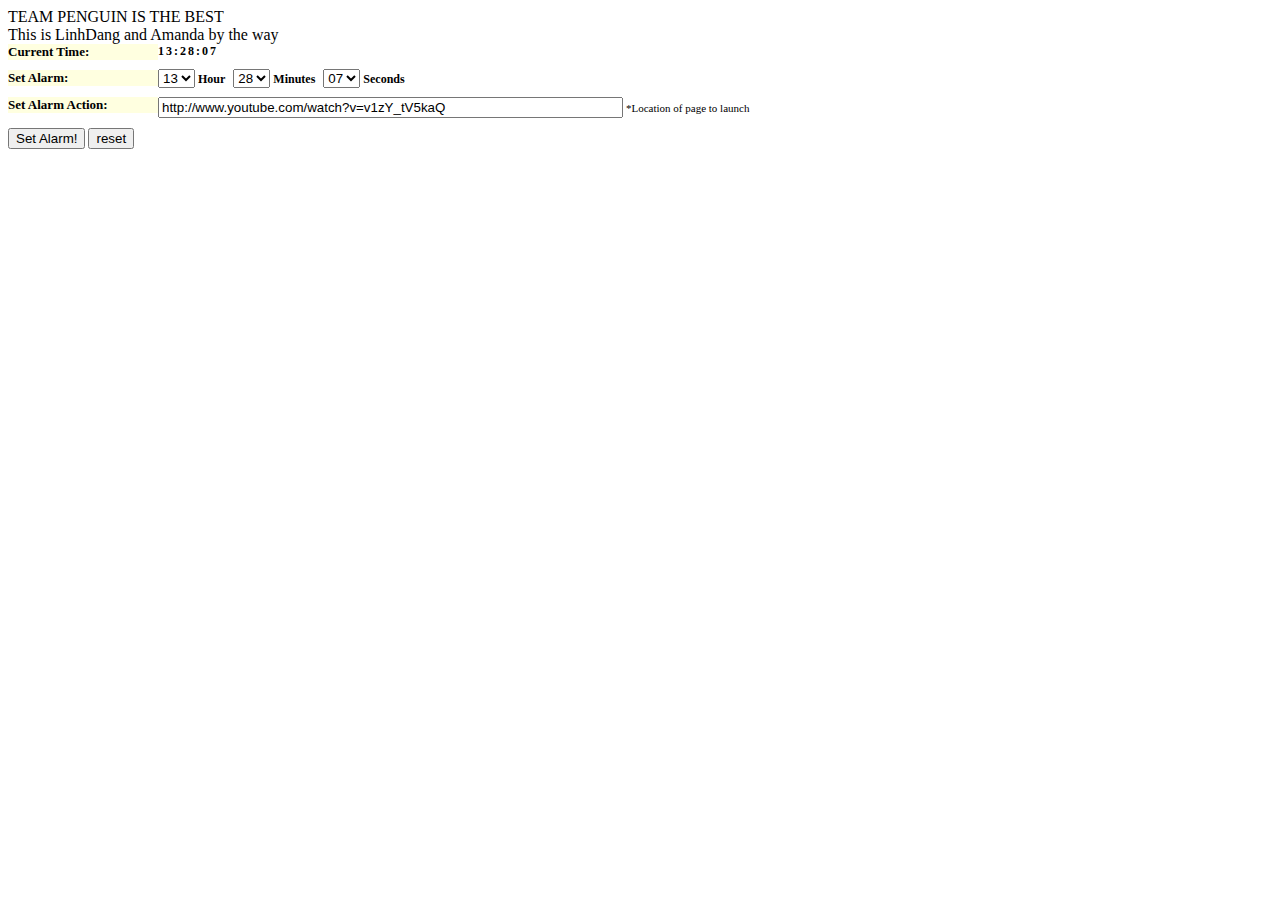
<file: cool.html>
<!DOCTYPE html>
<html>
<head>
	<title>Team Penguins</title>
	<style type="text/css">

#jsalarmclock{
font-family: Tahoma;
font-weight: bold;
font-size: 12px;
}

#jsalarmclock div{
margin-bottom: 0.8em;
}

#jsalarmclock div.leftcolumn{
float: left;
width: 150px;
font-size: 13px;
background-color: lightyellow;
clear: left;
}

#jsalarmclock span{
margin-right: 5px;
}

</style>

<script type="text/javascript">

/***********************************************

* JavaScript Alarm Clock- by JavaScript Kit (www.javascriptkit.com)
* This notice must stay intact for usage
* Visit JavaScript Kit at http://www.javascriptkit.com/ for this script and 100s more

***********************************************/

var jsalarm={
	padfield:function(f){
		return (f<10)? "0"+f : f
	},
	showcurrenttime:function(){
		var dateobj=new Date()
		var ct=this.padfield(dateobj.getHours())+":"+this.padfield(dateobj.getMinutes())+":"+this.padfield(dateobj.getSeconds())
		this.ctref.innerHTML=ct
		this.ctref.setAttribute("title", ct)
		if (typeof this.hourwake!="undefined"){ //if alarm is set
			if (this.ctref.title==(this.hourwake+":"+this.minutewake+":"+this.secondwake)){
				clearInterval(jsalarm.timer)
				window.location=document.getElementById("musicloc").value
			}
		}
	},
	init:function(){
		var dateobj=new Date()
		this.ctref=document.getElementById("jsalarm_ct")
		this.submitref=document.getElementById("submitbutton")
		this.submitref.onclick=function(){
			jsalarm.setalarm()
			this.value="Alarm Set"
			this.disabled=true
			return false
		}
		this.resetref=document.getElementById("resetbutton")
		this.resetref.onclick=function(){
		jsalarm.submitref.disabled=false
		jsalarm.hourwake=undefined
		jsalarm.hourselect.disabled=false
		jsalarm.minuteselect.disabled=false
		jsalarm.secondselect.disabled=false
		return false
		}
		var selections=document.getElementsByTagName("select")
		this.hourselect=selections[0]
		this.minuteselect=selections[1]
		this.secondselect=selections[2]
		for (var i=0; i<60; i++){
			if (i<24) //If still within range of hours field: 0-23
			this.hourselect[i]=new Option(this.padfield(i), this.padfield(i), false, dateobj.getHours()==i)
			this.minuteselect[i]=new Option(this.padfield(i), this.padfield(i), false, dateobj.getMinutes()==i)
			this.secondselect[i]=new Option(this.padfield(i), this.padfield(i), false, dateobj.getSeconds()==i)

		}
		jsalarm.showcurrenttime()
		jsalarm.timer=setInterval(function(){jsalarm.showcurrenttime()}, 1000)
	},
	setalarm:function(){
		this.hourwake=this.hourselect.options[this.hourselect.selectedIndex].value
		this.minutewake=this.minuteselect.options[this.minuteselect.selectedIndex].value
		this.secondwake=this.secondselect.options[this.secondselect.selectedIndex].value
		this.hourselect.disabled=true
		this.minuteselect.disabled=true
		this.secondselect.disabled=true
	}
}

</script>
</head>
<body>
TEAM PENGUIN IS THE BEST<br>
This is LinhDang and Amanda by the way
<form action="" method="">
<div id="jsalarmclock">
<div><div class="leftcolumn">Current Time:</div> <span id="jsalarm_ct" style="letter-spacing: 2px"></span></div>
<div><div class="leftcolumn">Set Alarm:</div> <span><select></select> Hour</span> <span><select></select> Minutes</span> <span><select></select> Seconds</span></div>
<div><div class="leftcolumn">Set Alarm Action:</div> <input type="text" id="musicloc" size="55" value="http://www.youtube.com/watch?v=v1zY_tV5kaQ" /> <span style="font: normal 11px Tahoma">*Location of page to launch</span></div>
<input type="submit" value="Set Alarm!" id="submitbutton" /> <input type="reset" value="reset" id="resetbutton" />
</div>
</form>


<script type="text/javascript">

jsalarm.init()

</script>
</body>
</html>
</file>
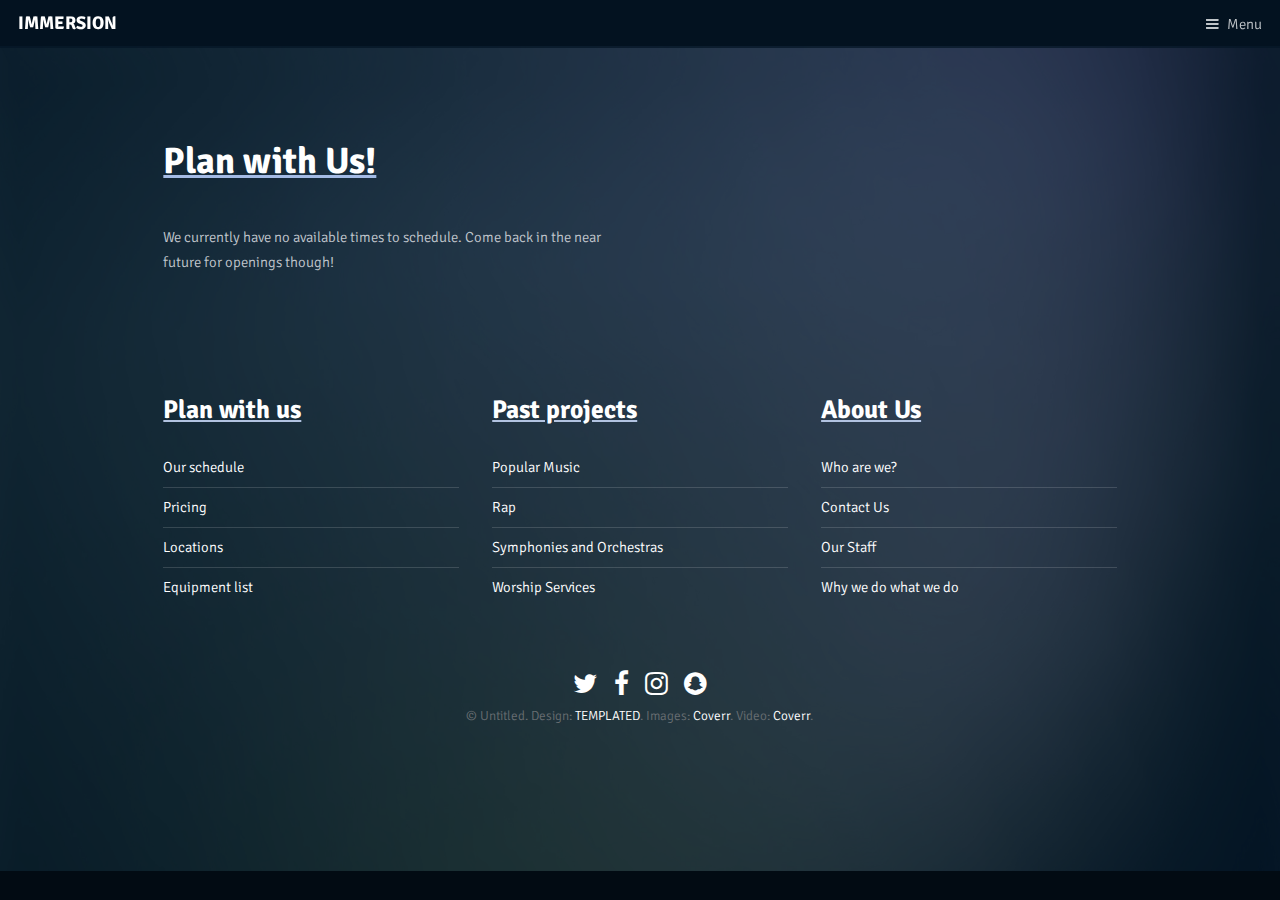
<file: elements.html>
<!DOCTYPE HTML>
<!--
	Broadcast by TEMPLATED
	templated.co @templatedco
	Released for free under the Creative Commons Attribution 3.0 license (templated.co/license)
-->
<html>
	<head>
		<title>IMMERSION - Plan with Us</title>
		<meta charset="utf-8" />
		<meta name="viewport" content="width=device-width, initial-scale=1" />
		<link rel="stylesheet" href="assets/css/main.css" />
	</head>
	<body class="subpage">

		<!-- Header -->
			<header id="header">
				<h1><a href="myFunSite.html">IMMERSION</span></a></h1>
				<a href="#menu">Menu</a>
			</header>

		<!-- Nav -->
			<nav id="menu">
				<ul class="links">
					<li><a href="myFunSite.html">Home</a></li>
					<li><a href="elements.html">Plan with us</a></li>
					<li><a href="generic.html">Past projects</a></li>
					<li><a href="plans.html">About Us</a></li>
				</ul>
			</nav>

		<!-- Main -->
			<div id="main">
				<section class="wrapper style1">
				<div class="inner">

				<!-- Intro -->
					<div class="row">
						<section class="6u 12u$(medium)">
							<h2>Plan with Us!</h2>
							<p>We currently have no available times to schedule. Come back in the near future for openings though!</p>
						</section>
					</div>

		<!-- Footer -->
			<footer id="footer">
				<div class="inner">
					<div class="flex flex-3">
						<div class="col">
							<h3>Plan with us</h3>
							<ul class="alt">
								<li><a href="elements.html">Our schedule</a></li>
								<li><a href="elements.html">Pricing</a></li>
								<li><a href="elements.html">Locations</a></li>
								<li><a href="elements.html">Equipment list</a></li>
							</ul>
						</div>
						<div class="col">
							<h3>Past projects</h3>
							<ul class="alt">
								<li><a href="generic.html">Popular Music</a></li>
								<li><a href="generic.html">Rap</a></li>
								<li><a href="generic.html">Symphonies and Orchestras</a></li>
								<li><a href="generic.html">Worship Services</a></li>
							</ul>
						</div>
						<div class="col">
							<h3>About Us</h3>
							<ul class="alt">
								<li><a href="plans.html">Who are we?</a></li>
								<li><a href="plans.html">Contact Us</a></li>
								<li><a href="plans.html">Our Staff</a></li>
								<li><a href="plans.html">Why we do what we do</a></li>
							</ul>
						</div>
					</div>
				</div>
				<div class="copyright">
					<ul class="icons">
						<li><a href="#" class="icon fa-twitter"><span class="label">Twitter</span></a></li>
						<li><a href="#" class="icon fa-facebook"><span class="label">Facebook</span></a></li>
						<li><a href="#" class="icon fa-instagram"><span class="label">Instagram</span></a></li>
						<li><a href="#" class="icon fa-snapchat"><span class="label">Snapchat</span></a></li>
					</ul>
					&copy; Untitled. Design: <a href="https://templated.co">TEMPLATED</a>. Images: <a href="https://unsplash.com">Coverr</a>. Video: <a href="https://coverr.co">Coverr</a>.
				</div>
			</footer>

		<!-- Scripts -->
			<script src="assets/js/jquery.min.js"></script>
			<script src="assets/js/jquery.scrolly.min.js"></script>
			<script src="assets/js/skel.min.js"></script>
			<script src="assets/js/util.js"></script>
			<script src="assets/js/main.js"></script>

	</body>
</html>
</file>
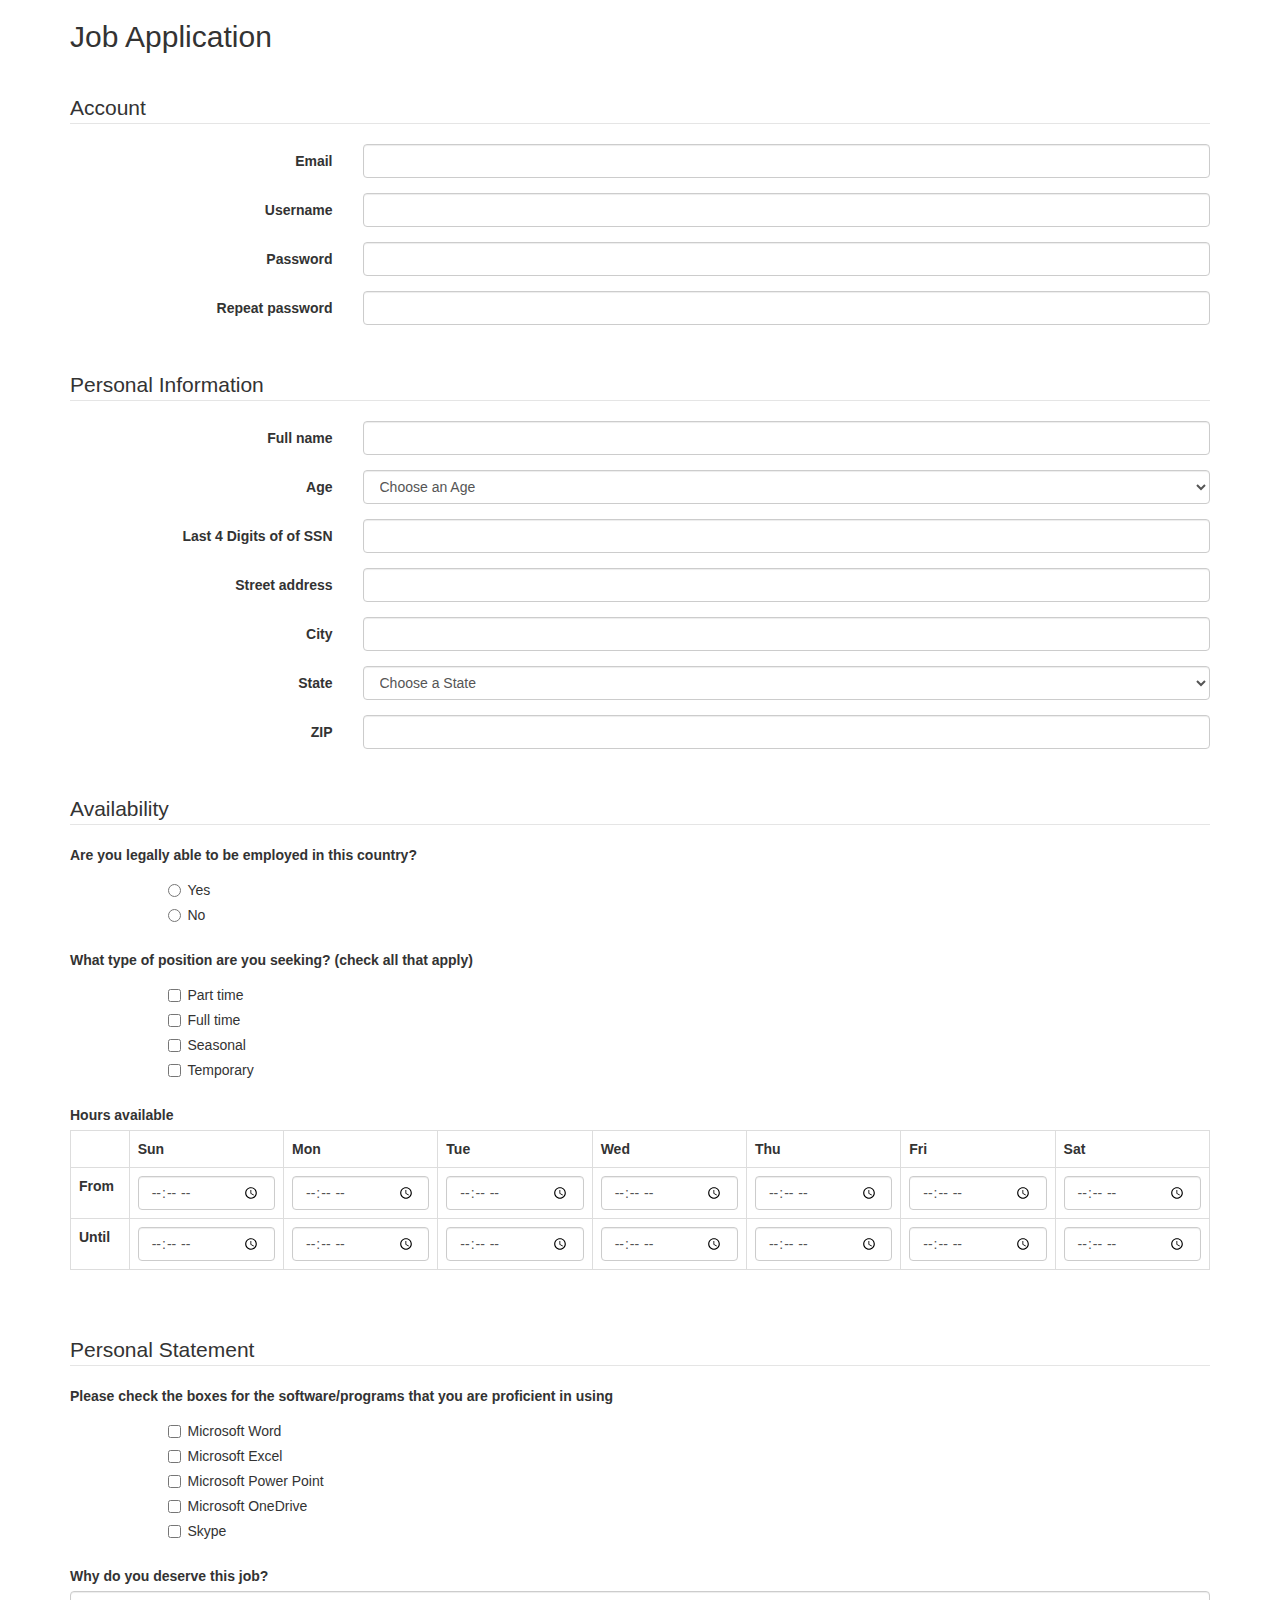
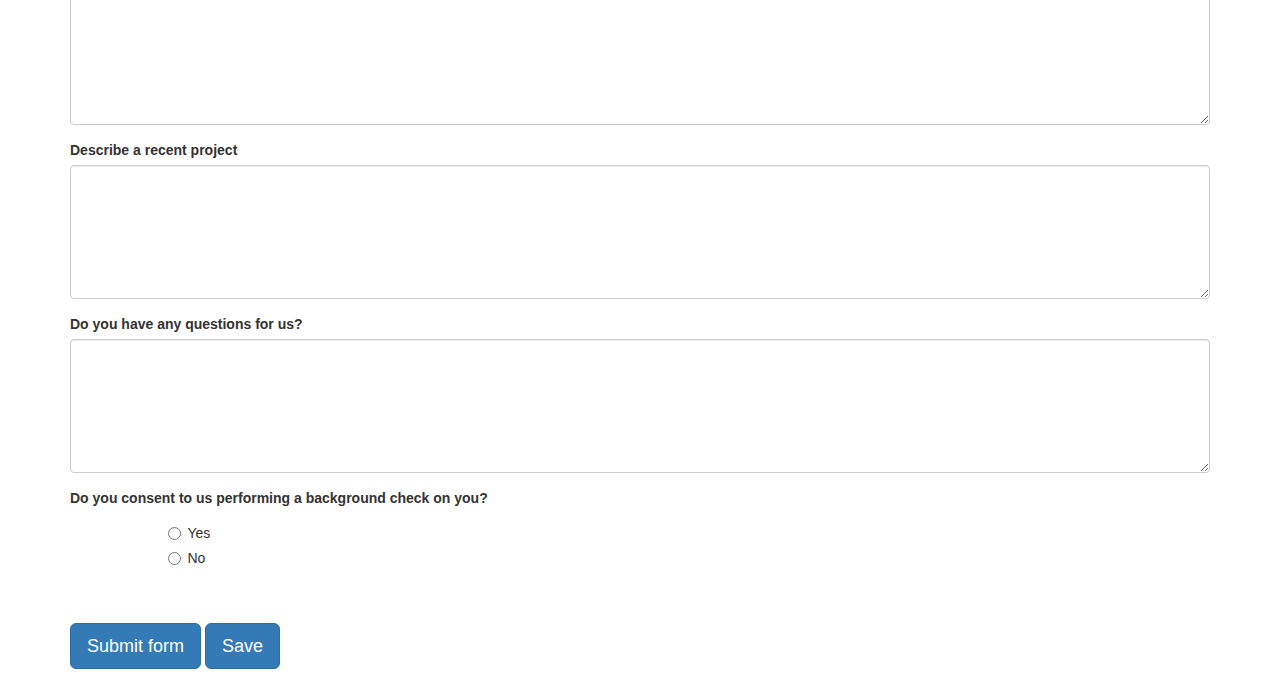
<file: forms_pretty.html>
<!DOCTYPE html>
<html>
<head>
	<meta charset="utf-8">
	<meta name="viewport" content="width=device-width, initial-scale=1.0">
	<title>Job Application</title>
	<link href="http://netdna.bootstrapcdn.com/bootstrap/3.0.0/css/bootstrap.min.css" rel="stylesheet">
</head>
<body>
<div class="container">

<h2>Job Application</h2>
<p>&nbsp;</p>

<form role="form" action="http://gclass.alexburner.com/formtest.php" method="post">

	<fieldset class="form-horizontal" >
		<legend>Account</legend>
		<div class="form-group">
			<label class="col-sm-3 control-label">Email</label>
			<div class="col-sm-9">
				<input class="form-control" type="text" name="email">
			</div>
		</div>
		<div class="form-group">
			<label class="col-sm-3 control-label">Username</label>
			<div class="col-sm-9">
				<input class="form-control" type="text" name="Username">
			</div>
		</div>
		<div class="form-group">
			<label class="col-sm-3 control-label">Password</label>
			<div class="col-sm-9">
				<input class="form-control" type="password" name="password">
			</div>
		</div>
		<div class="form-group">
			<label class="col-sm-3 control-label">Repeat password</label>
			<div class="col-sm-9">
				<input class="form-control" type="password" name="repeat_password">
			</div>
		</div>
	</fieldset>

	<p>&nbsp;</p>

	<fieldset class="form-horizontal" >
		<legend>Personal Information</legend>
		<div class="form-group">
			<label class="col-sm-3 control-label">Full name</label>
			<div class="col-sm-9">
				<input class="form-control" type="text" name="name">
			</div>
		</div>
		<div class="form-group">
			<label class="col-sm-3 control-label">Age</label>
			<div class="col-sm-9">
				<select class="form-control" name="age">
					<option value="" selected="true">Choose an Age</option>
					<option value="1617">16-17</option>
					<option value="1822">18-22</option>
					<option value="2330">23-30</option>
					<option value="3040">30-40</option>
					<option value="4050">40-50</option>
					<option value="50">50+</option>
					</select>
			</div>
		</div>
		<div class="form-group">
			<label class="col-sm-3 control-label">Last 4 Digits of of SSN</label>
			<div class="col-sm-9">
				<input class="form-control" type="password" name="SSN">
			</div>
		</div>
		<div class="form-group">
			<label class="col-sm-3 control-label">Street address</label>
			<div class="col-sm-9">
				<input class="form-control" type="text" name="street">
			</div>
		</div>
		<div class="form-group">
			<label class="col-sm-3 control-label">City</label>
			<div class="col-sm-9">
				<input class="form-control" type="text" name="city">
			</div>
		</div>
		<div class="form-group">
			<label class="col-sm-3 control-label">State</label>
			<div class="col-sm-9">
				<select class="form-control" name="state">
					<option value="" selected="true">Choose a State</option>
					<option value="AL">Alabama</option>
					<option value="AK">Alaska</option>
					<option value="AZ">Arizona</option>
					<option value="AR">Arkansas</option>
					<option value="CA">California</option>
					<option value="CO">Colorado</option>
					<option value="CT">Connecticut</option>
					<option value="DE">Delaware</option>
					<option value="DC">District of Columbia</option>
					<option value="FL">Florida</option>
					<option value="GA">Georgia</option>
					<option value="HI">Hawaii</option>
					<option value="ID">Idaho</option>
					<option value="IL">Illinois</option>
					<option value="IN">Indiana</option>
					<option value="IA">Iowa</option>
					<option value="KS">Kansas</option>
					<option value="KY">Kentucky</option>
					<option value="LA">Louisiana</option>
					<option value="ME">Maine</option>
					<option value="MD">Maryland</option>
					<option value="MA">Massachusetts</option>
					<option value="MI">Michigan</option>
					<option value="MN">Minnesota</option>
					<option value="MS">Mississippi</option>
					<option value="MO">Missouri</option>
					<option value="MT">Montana</option>
					<option value="NE">Nebraska</option>
					<option value="NV">Nevada</option>
					<option value="NH">New Hampshire</option>
					<option value="NJ">New Jersey</option>
					<option value="NM">New Mexico</option>
					<option value="NY">New York</option>
					<option value="NC">North Carolina</option>
					<option value="ND">North Dakota</option>
					<option value="OH">Ohio</option>
					<option value="OK">Oklahoma</option>
					<option value="OR">Oregon</option>
					<option value="PA">Pennsylvania</option>
					<option value="RI">Rhode Island</option>
					<option value="SC">South Carolina</option>
					<option value="SD">South Dakota</option>
					<option value="TN">Tennessee</option>
					<option value="TX">Texas</option>
					<option value="UT">Utah</option>
					<option value="VT">Vermont</option>
					<option value="VA">Virginia</option>
					<option value="WA">Washington</option>
					<option value="WV">West Virginia</option>
					<option value="WI">Wisconsin</option>
					<option value="WY">Wyoming</option>
				</select>
			</div>
		</div>
		<div class="form-group">
			<label class="col-sm-3 control-label">ZIP</label>
			<div class="col-sm-9">
				<input class="form-control" type="text" name="zip">
			</div>
		</div>
	</fieldset>

	<p>&nbsp;</p>

	<fieldset>
		<legend>Availability</legend>
		<div class="form-group row">
			<label class="col-sm-12 control-label">Are you legally able to be employed in this country?</label>
			<div class="col-sm-offset-1 col-sm-11">
				<div class="radio">
					<label>
						<input type="radio" name="legal" value="yes">Yes
					</label>
				</div>
				<div class="radio">
					<label>
						<input type="radio" name="legal" value="no">No
					</label>
				</div>
			</div>
		</div>
		<div class="form-group row">
			<label class="col-sm-12 control-label">What type of position are you seeking? (check all that apply)</label>
			<div class="col-sm-offset-1 col-sm-11">
				<div class="checkbox">
					<label>
						<input type="checkbox" name="position_pt" value="parttime">
						Part time
					</label>
				</div>
				<div class="checkbox">
					<label>
						<input type="checkbox" name="position_ft" value="fulltime">
						Full time
					</label>
				</div>
				<div class="checkbox">
					<label>
						<input type="checkbox" name="position_sl" value="seasonal">
						Seasonal
					</label>
				</div>
				<div class="checkbox">
					<label>
						<input type="checkbox" name="position_tp" value="temporary">
						Temporary
					</label>
				</div>
			</div>
		</div>
		<div class="form-group row">
			<label class="col-sm-12 control-label">Hours available</label>
			<div class="col-sm-12">
				<table class="table table-bordered">
					<tr>
						<td></td>
						<th>Sun</th>
						<th>Mon</th>
						<th>Tue</th>
						<th>Wed</th>
						<th>Thu</th>
						<th>Fri</th>
						<th>Sat</th>
					</tr>
					<tr>
						<th>From</th>
						<td><input class="form-control" type="time" name="su_from"></td>
						<td><input class="form-control" type="time" name="mo_from"></td>
						<td><input class="form-control" type="time" name="tu_from"></td>
						<td><input class="form-control" type="time" name="we_from"></td>
						<td><input class="form-control" type="time" name="th_from"></td>
						<td><input class="form-control" type="time" name="fr_from"></td>
						<td><input class="form-control" type="time" name="sa_from"></td>
					</tr>
					<tr>
						<th>Until</th>
						<td><input class="form-control" type="time" name="su_until"></td>
						<td><input class="form-control" type="time" name="mo_until"></td>
						<td><input class="form-control" type="time" name="tu_until"></td>
						<td><input class="form-control" type="time" name="we_until"></td>
						<td><input class="form-control" type="time" name="th_until"></td>
						<td><input class="form-control" type="time" name="fr_until"></td>
						<td><input class="form-control" type="time" name="sa_until"></td>
					</tr>
				</table>
			</div>
		</div>
	</fieldset>

	<p>&nbsp;</p>

	<fieldset>
		<legend>Personal Statement</legend>
		<div class="form-group row">
			<label class="col-sm-12 control-label">Please check the boxes for the software/programs that you are proficient in using</label>
			<div class="col-sm-offset-1 col-sm-11">
				<div class="checkbox">
					<label>
						<input type="checkbox" name="software_MW" value="word">
						Microsoft Word
					</label>
				</div>
				<div class="checkbox">
					<label>
						<input type="checkbox" name="software_ME" value="excel">
						Microsoft Excel
					</label>
				</div>
				<div class="checkbox">
					<label>
						<input type="checkbox" name="software_MPP" value="powerpoint">
						Microsoft Power Point
					</label>
				</div>
				<div class="checkbox">
					<label>
						<input type="checkbox" name="software_MOD" value="onedrive">
						Microsoft OneDrive
					</label>
				</div>
				<div class="checkbox">
					<label>
						<input type="checkbox" name="software_Sk" value="skype">
						Skype
					</label>
				</div>
			</div>
		</div>
		<div class="form-group">
			<label class="control-label">Why do you deserve this job?</label>
			<textarea class="form-control" name="deserve" rows="6"></textarea>
		</div>
		<div class="form-group">
			<label class="control-label">Describe a recent project</label>
			<textarea class="form-control" name="project" rows="6"></textarea>
		</div>
		<div class="form-group">
			<label class="control-label">Do you have any questions for us?</label>
			<textarea class="form-control" name="questions" rows="6"></textarea>
		</div>
		<div class="form-group row">
			<label class="col-sm-12 control-label">Do you consent to us performing a background check on you?</label>
			<div class="col-sm-offset-1 col-sm-11">
				<div class="radio">
					<label>
						<input type="radio" name="consent" value="yes">Yes
					</label>
				</div>
				<div class="radio">
					<label>
						<input type="radio" name="consent" value="no">No
					</label>
				</div>
			</div>
		</div>
	</fieldset>

	<p>&nbsp;</p>

	<input class="btn btn-primary btn-lg" type="submit" value="Submit form">
	<input class="btn btn-primary btn-lg" type="submit" value="Save">

	<p>&nbsp;</p>

</form>
</div><!-- close .container -->
</body>
</html>
</file>
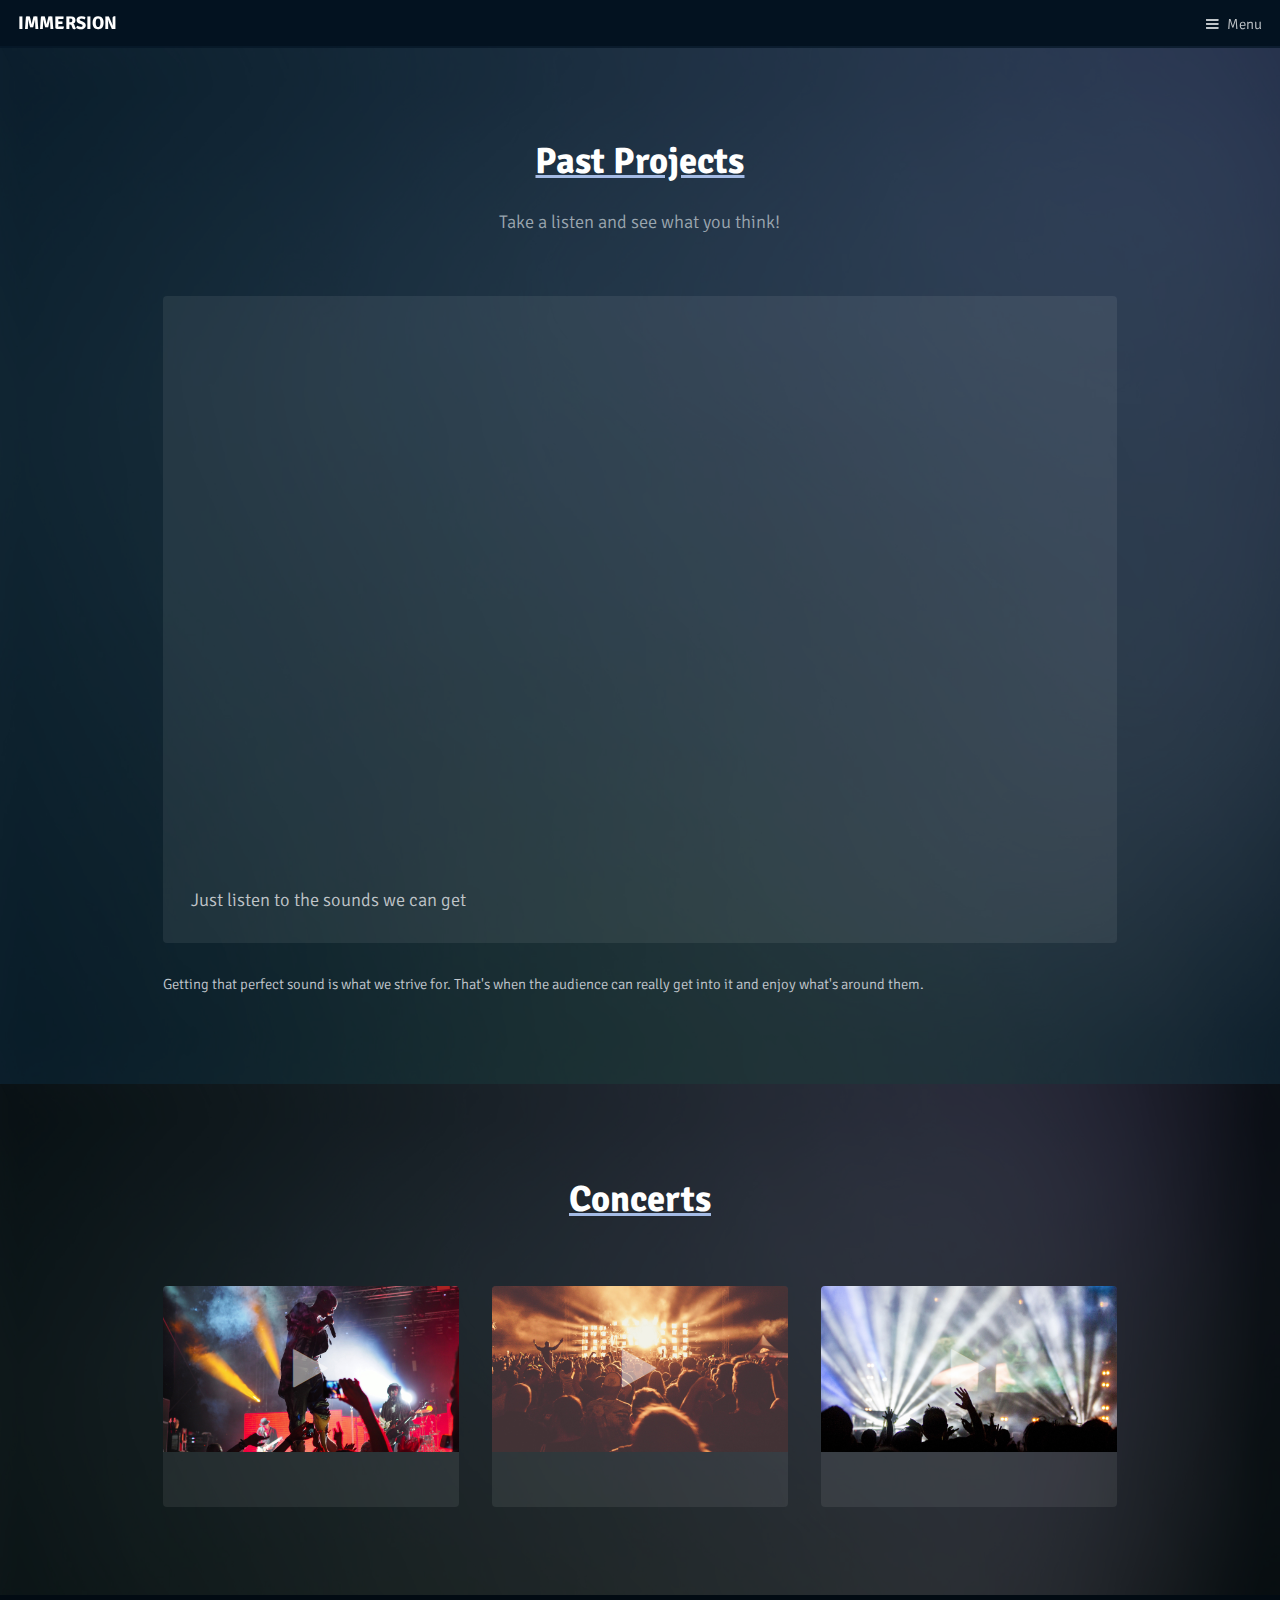
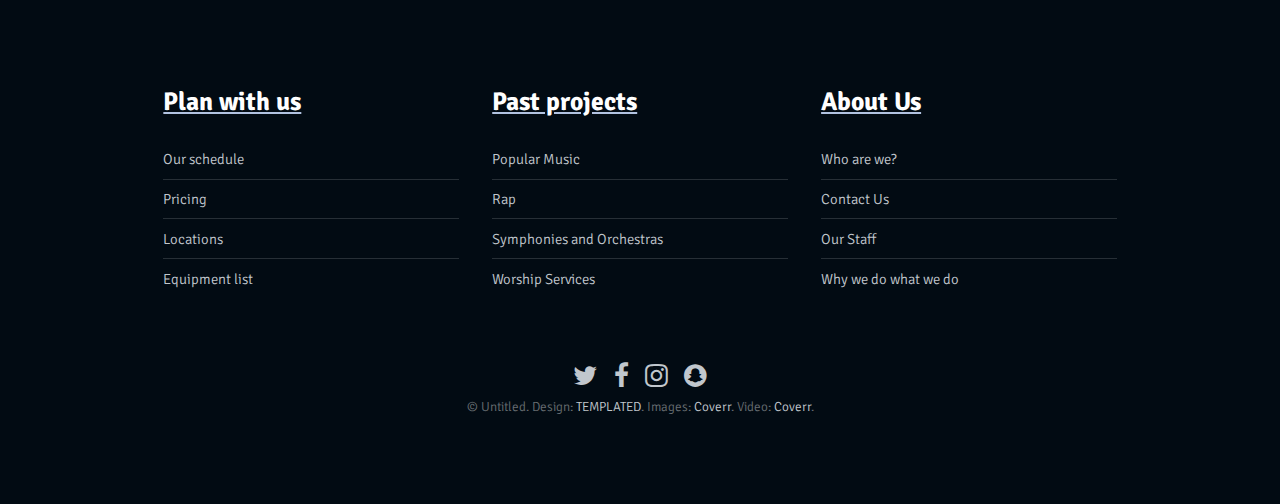
<file: generic.html>
<!DOCTYPE HTML>
<!--
	Broadcast by TEMPLATED
	templated.co @templatedco
	Released for free under the Creative Commons Attribution 3.0 license (templated.co/license)
-->
<html>
	<head>
		<title>Immersion - Past Projects</title>
		<meta charset="utf-8" />
		<meta name="viewport" content="width=device-width, initial-scale=1" />
		<link rel="stylesheet" href="assets/css/main.css" />
	</head>
	<body class="subpage">

		<!-- Header -->
			<header id="header">
				<h1><a href="myFunSite.html">IMMERSION</span></a></h1>
				<a href="#menu">Menu</a>
			</header>

		<!-- Nav -->
			<nav id="menu">
				<ul class="links">
					<li><a href="myFunSite.html">Home</a></li>
					<li><a href="elements.html">Plan with us</a></li>
					<li><a href="generic.html">Past projects</a></li>
					<li><a href="plans.html">About Us</a></li>
				</ul>
			</nav>

		<!-- Main -->
			<div id="main">

			<!-- One -->
				<section class="wrapper style1">
					<div class="inner">
						<header class="align-center">
							<h2>Past Projects</h2>
							<p>Take a listen and see what you think!</p>
						</header>
						<div class="video">
							<div class="video-wrapper">
								<iframe width="560" height="315" src="https://www.youtube.com/embed/s6zR2T9vn2c" frameborder="0" allowfullscreen></iframe>
							</div>
							<p class="caption">
								Just listen to the sounds we can get
							</p>
						</div>
						<p>Getting that perfect sound is what we strive for. That's when the audience can really get into it and enjoy what's around them.</p>
					</div>
				</section>

			<!-- Three -->
				<section class="wrapper ">
					<div class="inner">
						<header class="align-center">
							<h2>Concerts</h2>
						</header>

						<!-- 3 Column Video Section -->
							<div class="flex flex-3">
								<div class="video col">
									<div class="image fit">
										<img src="images/pic09.jpg" alt="" />
										<div class="arrow">
											<div class="icon fa-play"></div>
										</div>
									</div>
									<p class="caption">
									</p>
									<a href="generic.html" class="link"><span>Click Me</span></a>
								</div>
								<div class="video col">
									<div class="image fit">
										<img src="images/pic10.jpg" alt="" />
										<div class="arrow">
											<div class="icon fa-play"></div>
										</div>
									</div>
									<p class="caption">
									</p>
									<a href="generic.html" class="link"><span>Click Me</span></a>
								</div>
								<div class="video col">
									<div class="image fit">
										<img src="images/pic11.jpg" alt="" />
										<div class="arrow">
											<div class="icon fa-play"></div>
										</div>
									</div>
									<p class="caption">
									</p>
									<a href="generic.html" class="link"><span>Click Me</span></a>
								</div>
							</div>
					</div>
				</section>

			</div>

		<!-- Footer -->
			<footer id="footer">
				<div class="inner">
					<div class="flex flex-3">
						<div class="col">
							<h3>Plan with us</h3>
							<ul class="alt">
								<li><a href="elements.html">Our schedule</a></li>
								<li><a href="elements.html">Pricing</a></li>
								<li><a href="elements.html">Locations</a></li>
								<li><a href="elements.html">Equipment list</a></li>
							</ul>
						</div>
						<div class="col">
							<h3>Past projects</h3>
							<ul class="alt">
								<li><a href="generic.html">Popular Music</a></li>
								<li><a href="generic.html">Rap</a></li>
								<li><a href="generic.html">Symphonies and Orchestras</a></li>
								<li><a href="generic.html">Worship Services</a></li>
							</ul>
						</div>
						<div class="col">
							<h3>About Us</h3>
							<ul class="alt">
								<li><a href="plans.html">Who are we?</a></li>
								<li><a href="plans.html">Contact Us</a></li>
								<li><a href="plans.html">Our Staff</a></li>
								<li><a href="plans.html">Why we do what we do</a></li>
							</ul>
						</div>
					</div>
				</div>
				<div class="copyright">
					<ul class="icons">
						<li><a href="#" class="icon fa-twitter"><span class="label">Twitter</span></a></li>
						<li><a href="#" class="icon fa-facebook"><span class="label">Facebook</span></a></li>
						<li><a href="#" class="icon fa-instagram"><span class="label">Instagram</span></a></li>
						<li><a href="#" class="icon fa-snapchat"><span class="label">Snapchat</span></a></li>
					</ul>
					&copy; Untitled. Design: <a href="https://templated.co">TEMPLATED</a>. Images: <a href="https://unsplash.com">Coverr</a>. Video: <a href="https://coverr.co">Coverr</a>.
				</div>
			</footer>

		<!-- Scripts -->
			<script src="assets/js/jquery.min.js"></script>
			<script src="assets/js/jquery.scrolly.min.js"></script>
			<script src="assets/js/skel.min.js"></script>
			<script src="assets/js/util.js"></script>
			<script src="assets/js/main.js"></script>

	</body>
</html>
</file>
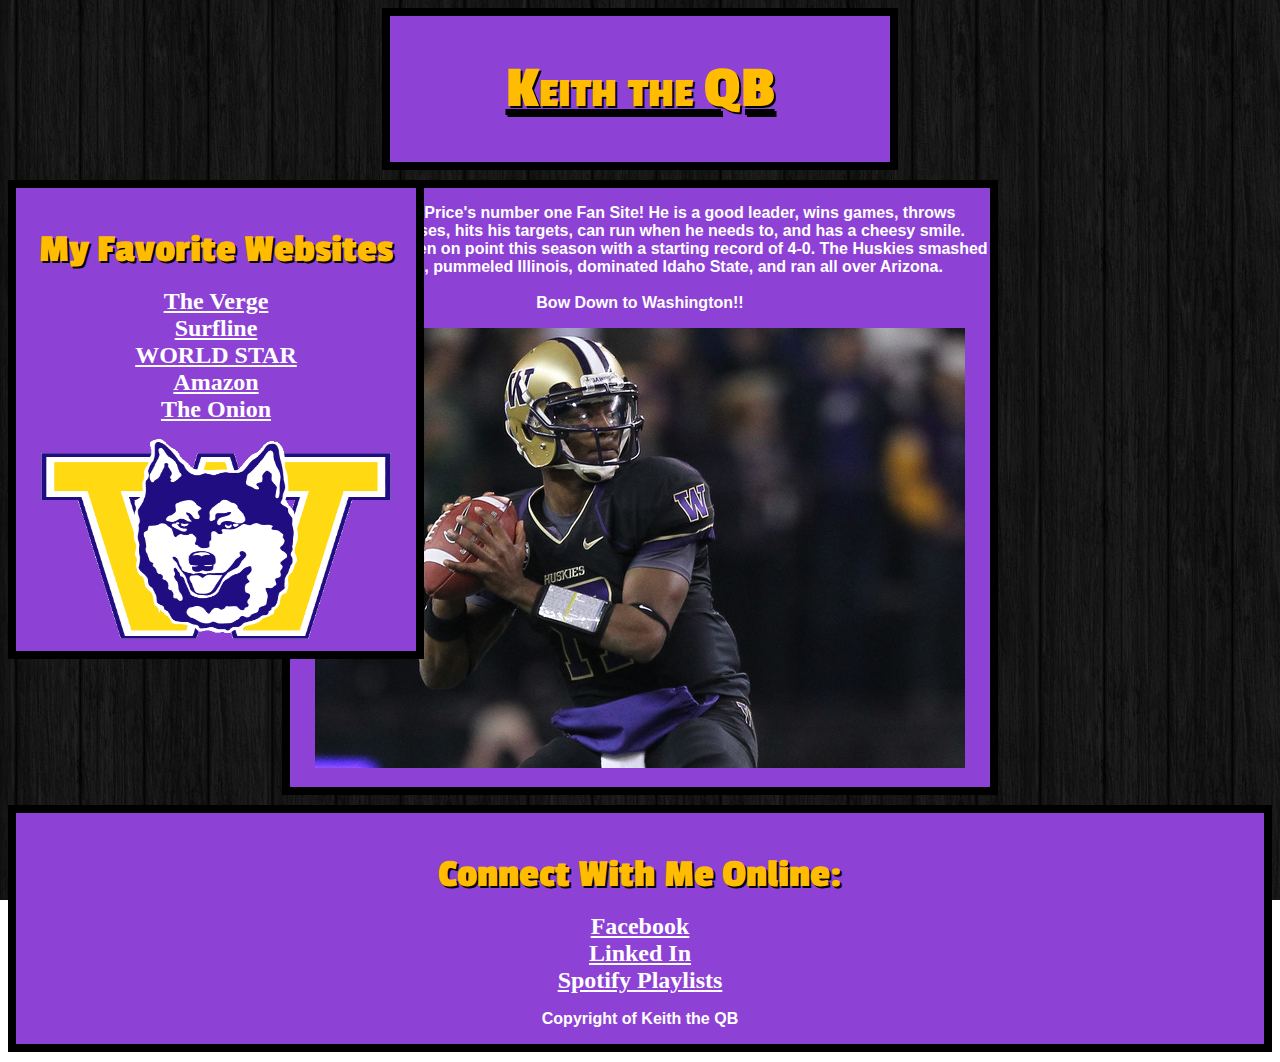
<file: introToCss.html>
<!DOCTYPE html>
	<head> 
		<title> Keith the QB  </title>
		<link rel="stylesheet" type="text/css" href="test.css" />
		<link href='http://fonts.googleapis.com/css?family=Passion+One' rel='stylesheet' type='text/css'>
	</head>

	<body>
		<div id = "Header">
			<h1> Keith the QB </h1>
		</div>
		
		<div id = "LeftNav">
			<h3> My Favorite Websites </h3>
			<ul>
				<li><a href="https://www.theverge.com">The Verge</a></li>
				<li><a href="https://www.surfline.com">Surfline</a></li>
				<li><a href="https://www.worldstarhiphop">WORLD STAR</a></li>
				<li><a href="https://www.amazon.com">Amazon</a></li>
				<li><a href="https://www.theonion.com">The Onion</a></li>
			</ul>
			<img src="icon.gif" width="350px" height="200px">
		</div>
		
		<div id = "Content">
			<p> This is Keith Price's number one Fan Site! He is a good leader, wins games, throws awesome passes, hits his targets, can run when he needs to, and has a cheesy smile. Huskies have been on point this season with a starting record of 4-0. The Huskies smashed Boise State, pummeled Illinois, dominated Idaho State, and ran all over Arizona. <br /><br /> <span id="bow">Bow Down to Washington!!</span></p>
			<img src="price.jpg">
		</div>
		
		<div id = "Footer">
			<h3>Connect With Me Online:</h3>
			<ul>
				<li><a href="https://www.Facebook.com">Facebook</a></li>
				<li><a href="https://www.Linkedin.com">Linked In</a></li>
				<li><a href="https://www.Spotify.com">Spotify Playlists</a></li>
			</ul>
			<p>Copyright of Keith the QB</p>
		</div>

	</body>

</html>
</file>
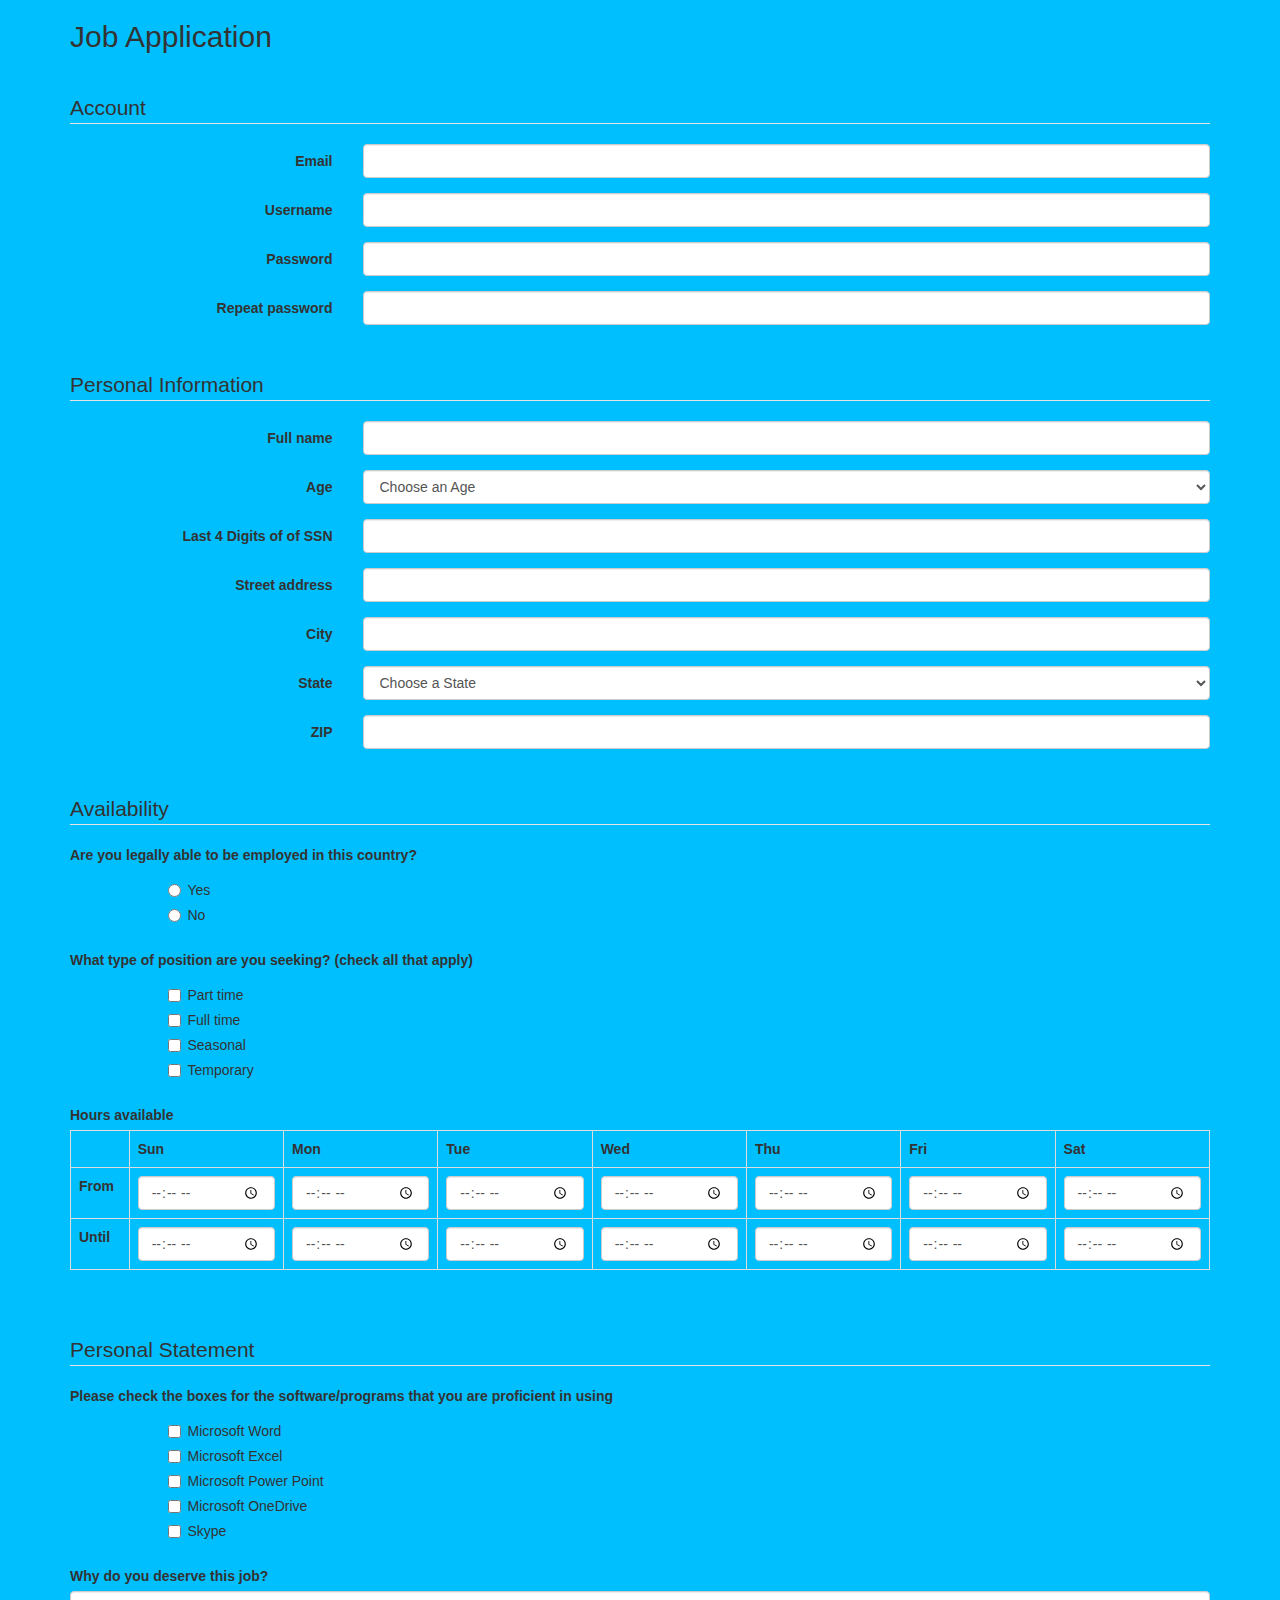
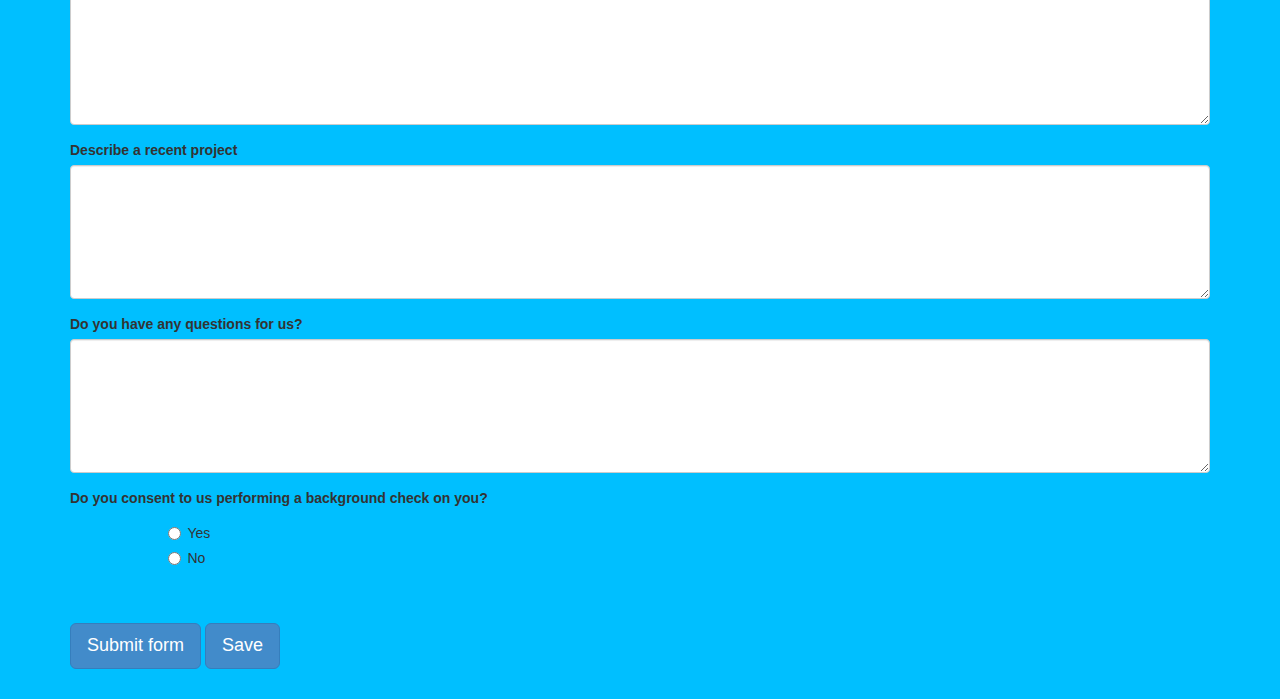
<file: jobApplicationForm.html>
<!DOCTYPE html>
<html>
<head>
	<meta charset="utf-8">
	<meta name="viewport" content="width=device-width, initial-scale=1.0">
	<title>Job Application</title>
	<link href="bootstrap.min.css" rel="stylesheet">
</head>
<body>
<div class="container">

<h2>Job Application</h2>
<p>&nbsp;</p>

<form role="form" action="http://gclass.alexburner.com/formtest.php" method="post">

	<fieldset class="form-horizontal" >
		<legend>Account</legend>
		<div class="form-group">
			<label class="col-sm-3 control-label">Email</label>
			<div class="col-sm-9">
				<input class="form-control" type="text" name="email">
			</div>
		</div>
		<div class="form-group">
			<label class="col-sm-3 control-label">Username</label>
			<div class="col-sm-9">
				<input class="form-control" type="text" name="Username">
			</div>
		</div>
		<div class="form-group">
			<label class="col-sm-3 control-label">Password</label>
			<div class="col-sm-9">
				<input class="form-control" type="password" name="password">
			</div>
		</div>
		<div class="form-group">
			<label class="col-sm-3 control-label">Repeat password</label>
			<div class="col-sm-9">
				<input class="form-control" type="password" name="repeat_password">
			</div>
		</div>
	</fieldset>

	<p>&nbsp;</p>

	<fieldset class="form-horizontal" >
		<legend>Personal Information</legend>
		<div class="form-group">
			<label class="col-sm-3 control-label">Full name</label>
			<div class="col-sm-9">
				<input class="form-control" type="text" name="name">
			</div>
		</div>
		<div class="form-group">
			<label class="col-sm-3 control-label">Age</label>
			<div class="col-sm-9">
				<select class="form-control" name="age">
					<option value="" selected="true">Choose an Age</option>
					<option value="1617">16-17</option>
					<option value="1822">18-22</option>
					<option value="2330">23-30</option>
					<option value="3040">30-40</option>
					<option value="4050">40-50</option>
					<option value="50">50+</option>
					</select>
			</div>
		</div>
		<div class="form-group">
			<label class="col-sm-3 control-label">Last 4 Digits of of SSN</label>
			<div class="col-sm-9">
				<input class="form-control" type="password" name="SSN">
			</div>
		</div>
		<div class="form-group">
			<label class="col-sm-3 control-label">Street address</label>
			<div class="col-sm-9">
				<input class="form-control" type="text" name="street">
			</div>
		</div>
		<div class="form-group">
			<label class="col-sm-3 control-label">City</label>
			<div class="col-sm-9">
				<input class="form-control" type="text" name="city">
			</div>
		</div>
		<div class="form-group">
			<label class="col-sm-3 control-label">State</label>
			<div class="col-sm-9">
				<select class="form-control" name="state">
					<option value="" selected="true">Choose a State</option>
					<option value="AL">Alabama</option>
					<option value="AK">Alaska</option>
					<option value="AZ">Arizona</option>
					<option value="AR">Arkansas</option>
					<option value="CA">California</option>
					<option value="CO">Colorado</option>
					<option value="CT">Connecticut</option>
					<option value="DE">Delaware</option>
					<option value="DC">District of Columbia</option>
					<option value="FL">Florida</option>
					<option value="GA">Georgia</option>
					<option value="HI">Hawaii</option>
					<option value="ID">Idaho</option>
					<option value="IL">Illinois</option>
					<option value="IN">Indiana</option>
					<option value="IA">Iowa</option>
					<option value="KS">Kansas</option>
					<option value="KY">Kentucky</option>
					<option value="LA">Louisiana</option>
					<option value="ME">Maine</option>
					<option value="MD">Maryland</option>
					<option value="MA">Massachusetts</option>
					<option value="MI">Michigan</option>
					<option value="MN">Minnesota</option>
					<option value="MS">Mississippi</option>
					<option value="MO">Missouri</option>
					<option value="MT">Montana</option>
					<option value="NE">Nebraska</option>
					<option value="NV">Nevada</option>
					<option value="NH">New Hampshire</option>
					<option value="NJ">New Jersey</option>
					<option value="NM">New Mexico</option>
					<option value="NY">New York</option>
					<option value="NC">North Carolina</option>
					<option value="ND">North Dakota</option>
					<option value="OH">Ohio</option>
					<option value="OK">Oklahoma</option>
					<option value="OR">Oregon</option>
					<option value="PA">Pennsylvania</option>
					<option value="RI">Rhode Island</option>
					<option value="SC">South Carolina</option>
					<option value="SD">South Dakota</option>
					<option value="TN">Tennessee</option>
					<option value="TX">Texas</option>
					<option value="UT">Utah</option>
					<option value="VT">Vermont</option>
					<option value="VA">Virginia</option>
					<option value="WA">Washington</option>
					<option value="WV">West Virginia</option>
					<option value="WI">Wisconsin</option>
					<option value="WY">Wyoming</option>
				</select>
			</div>
		</div>
		<div class="form-group">
			<label class="col-sm-3 control-label">ZIP</label>
			<div class="col-sm-9">
				<input class="form-control" type="text" name="zip">
			</div>
		</div>
	</fieldset>

	<p>&nbsp;</p>

	<fieldset>
		<legend>Availability</legend>
		<div class="form-group row">
			<label class="col-sm-12 control-label">Are you legally able to be employed in this country?</label>
			<div class="col-sm-offset-1 col-sm-11">
				<div class="radio">
					<label>
						<input type="radio" name="legal" value="yes">Yes
					</label>
				</div>
				<div class="radio">
					<label>
						<input type="radio" name="legal" value="no">No
					</label>
				</div>
			</div>
		</div>
		<div class="form-group row">
			<label class="col-sm-12 control-label">What type of position are you seeking? (check all that apply)</label>
			<div class="col-sm-offset-1 col-sm-11">
				<div class="checkbox">
					<label>
						<input type="checkbox" name="position_pt" value="parttime">
						Part time
					</label>
				</div>
				<div class="checkbox">
					<label>
						<input type="checkbox" name="position_ft" value="fulltime">
						Full time
					</label>
				</div>
				<div class="checkbox">
					<label>
						<input type="checkbox" name="position_sl" value="seasonal">
						Seasonal
					</label>
				</div>
				<div class="checkbox">
					<label>
						<input type="checkbox" name="position_tp" value="temporary">
						Temporary
					</label>
				</div>
			</div>
		</div>
		<div class="form-group row">
			<label class="col-sm-12 control-label">Hours available</label>
			<div class="col-sm-12">
				<table class="table table-bordered">
					<tr>
						<td></td>
						<th>Sun</th>
						<th>Mon</th>
						<th>Tue</th>
						<th>Wed</th>
						<th>Thu</th>
						<th>Fri</th>
						<th>Sat</th>
					</tr>
					<tr>
						<th>From</th>
						<td><input class="form-control" type="time" name="su_from"></td>
						<td><input class="form-control" type="time" name="mo_from"></td>
						<td><input class="form-control" type="time" name="tu_from"></td>
						<td><input class="form-control" type="time" name="we_from"></td>
						<td><input class="form-control" type="time" name="th_from"></td>
						<td><input class="form-control" type="time" name="fr_from"></td>
						<td><input class="form-control" type="time" name="sa_from"></td>
					</tr>
					<tr>
						<th>Until</th>
						<td><input class="form-control" type="time" name="su_until"></td>
						<td><input class="form-control" type="time" name="mo_until"></td>
						<td><input class="form-control" type="time" name="tu_until"></td>
						<td><input class="form-control" type="time" name="we_until"></td>
						<td><input class="form-control" type="time" name="th_until"></td>
						<td><input class="form-control" type="time" name="fr_until"></td>
						<td><input class="form-control" type="time" name="sa_until"></td>
					</tr>
				</table>
			</div>
		</div>
	</fieldset>

	<p>&nbsp;</p>

	<fieldset>
		<legend>Personal Statement</legend>
		<div class="form-group row">
			<label class="col-sm-12 control-label">Please check the boxes for the software/programs that you are proficient in using</label>
			<div class="col-sm-offset-1 col-sm-11">
				<div class="checkbox">
					<label>
						<input type="checkbox" name="software_MW" value="word">
						Microsoft Word
					</label>
				</div>
				<div class="checkbox">
					<label>
						<input type="checkbox" name="software_ME" value="excel">
						Microsoft Excel
					</label>
				</div>
				<div class="checkbox">
					<label>
						<input type="checkbox" name="software_MPP" value="powerpoint">
						Microsoft Power Point
					</label>
				</div>
				<div class="checkbox">
					<label>
						<input type="checkbox" name="software_MOD" value="onedrive">
						Microsoft OneDrive
					</label>
				</div>
				<div class="checkbox">
					<label>
						<input type="checkbox" name="software_Sk" value="skype">
						Skype
					</label>
				</div>
			</div>
		</div>
		<div class="form-group">
			<label class="control-label">Why do you deserve this job?</label>
			<textarea class="form-control" name="deserve" rows="6"></textarea>
		</div>
		<div class="form-group">
			<label class="control-label">Describe a recent project</label>
			<textarea class="form-control" name="project" rows="6"></textarea>
		</div>
		<div class="form-group">
			<label class="control-label">Do you have any questions for us?</label>
			<textarea class="form-control" name="questions" rows="6"></textarea>
		</div>
		<div class="form-group row">
			<label class="col-sm-12 control-label">Do you consent to us performing a background check on you?</label>
			<div class="col-sm-offset-1 col-sm-11">
				<div class="radio">
					<label>
						<input type="radio" name="consent" value="yes">Yes
					</label>
				</div>
				<div class="radio">
					<label>
						<input type="radio" name="consent" value="no">No
					</label>
				</div>
			</div>
		</div>
	</fieldset>

	<p>&nbsp;</p>

	<input class="btn btn-primary btn-lg" type="submit" value="Submit form">
	<input class="btn btn-primary btn-lg" type="submit" value="Save">

	<p>&nbsp;</p>

</form>
</div><!-- close .container -->
</body>
</html>
</file>
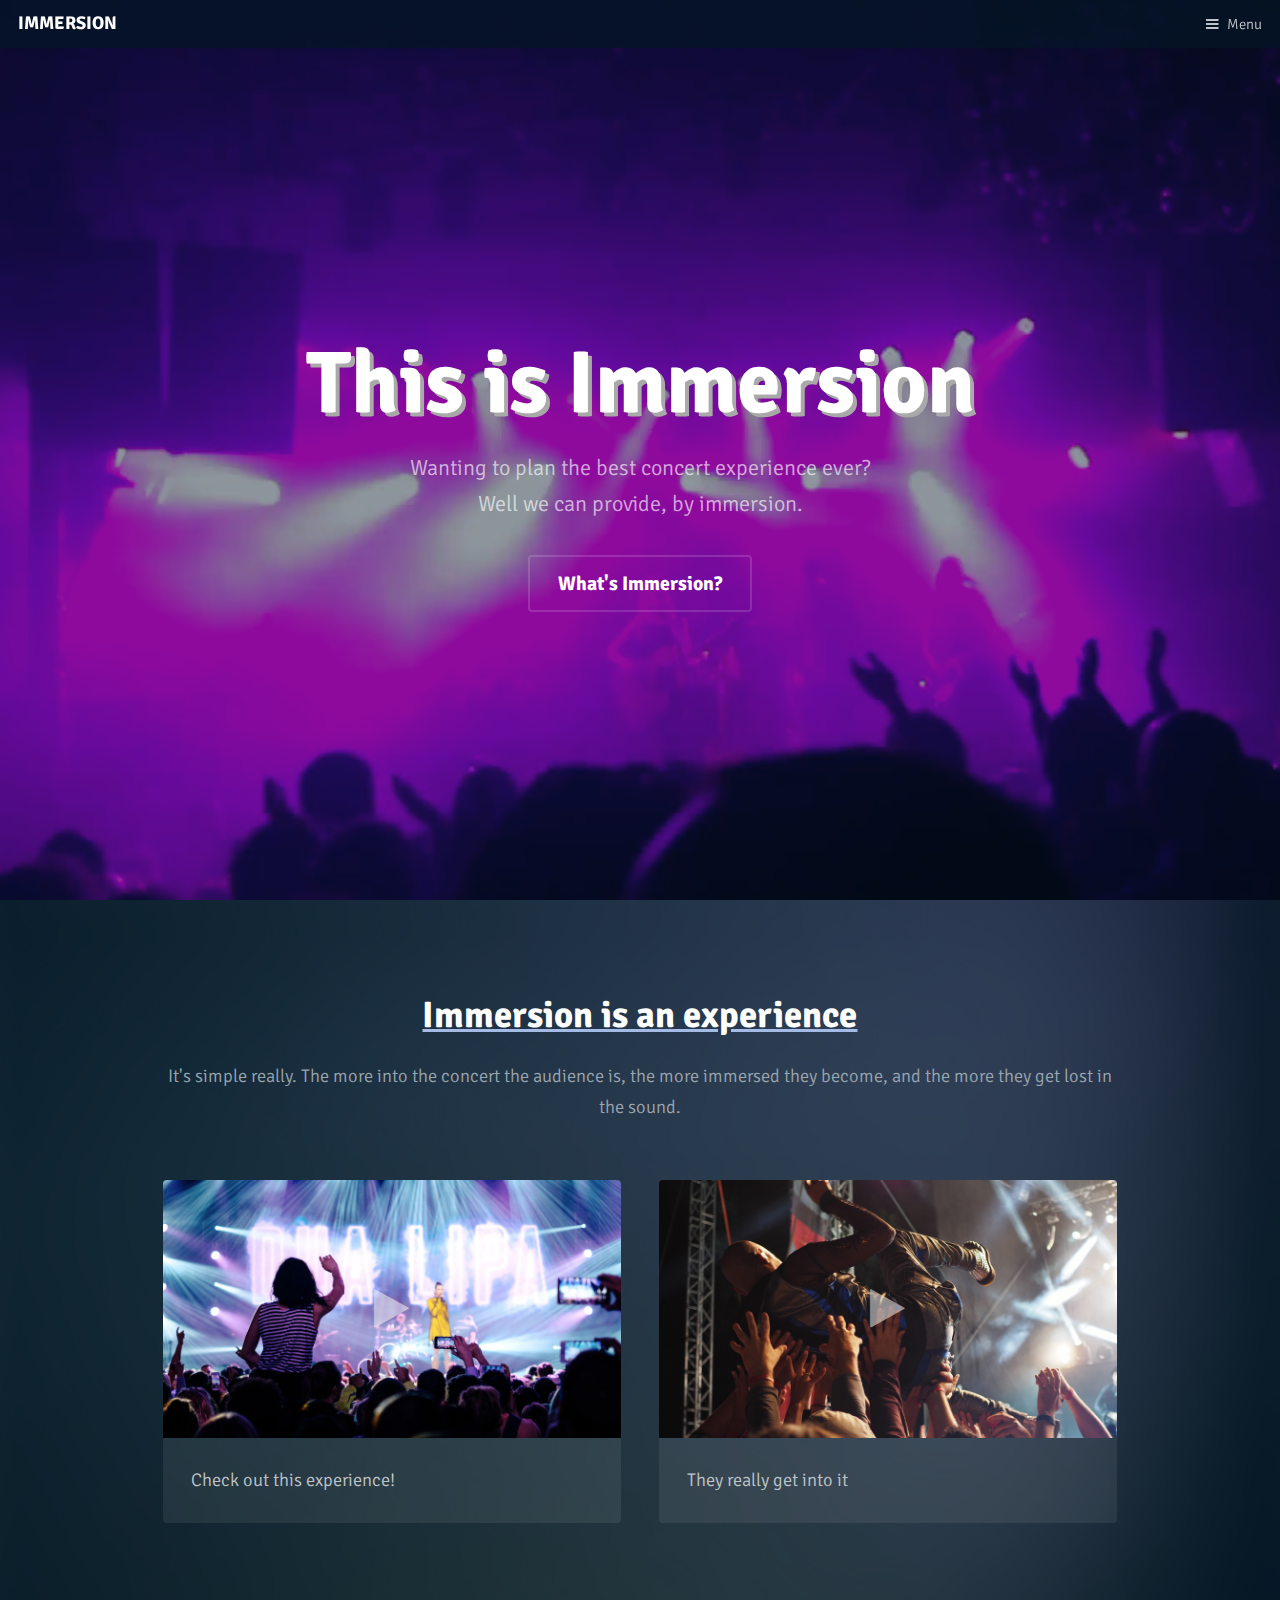
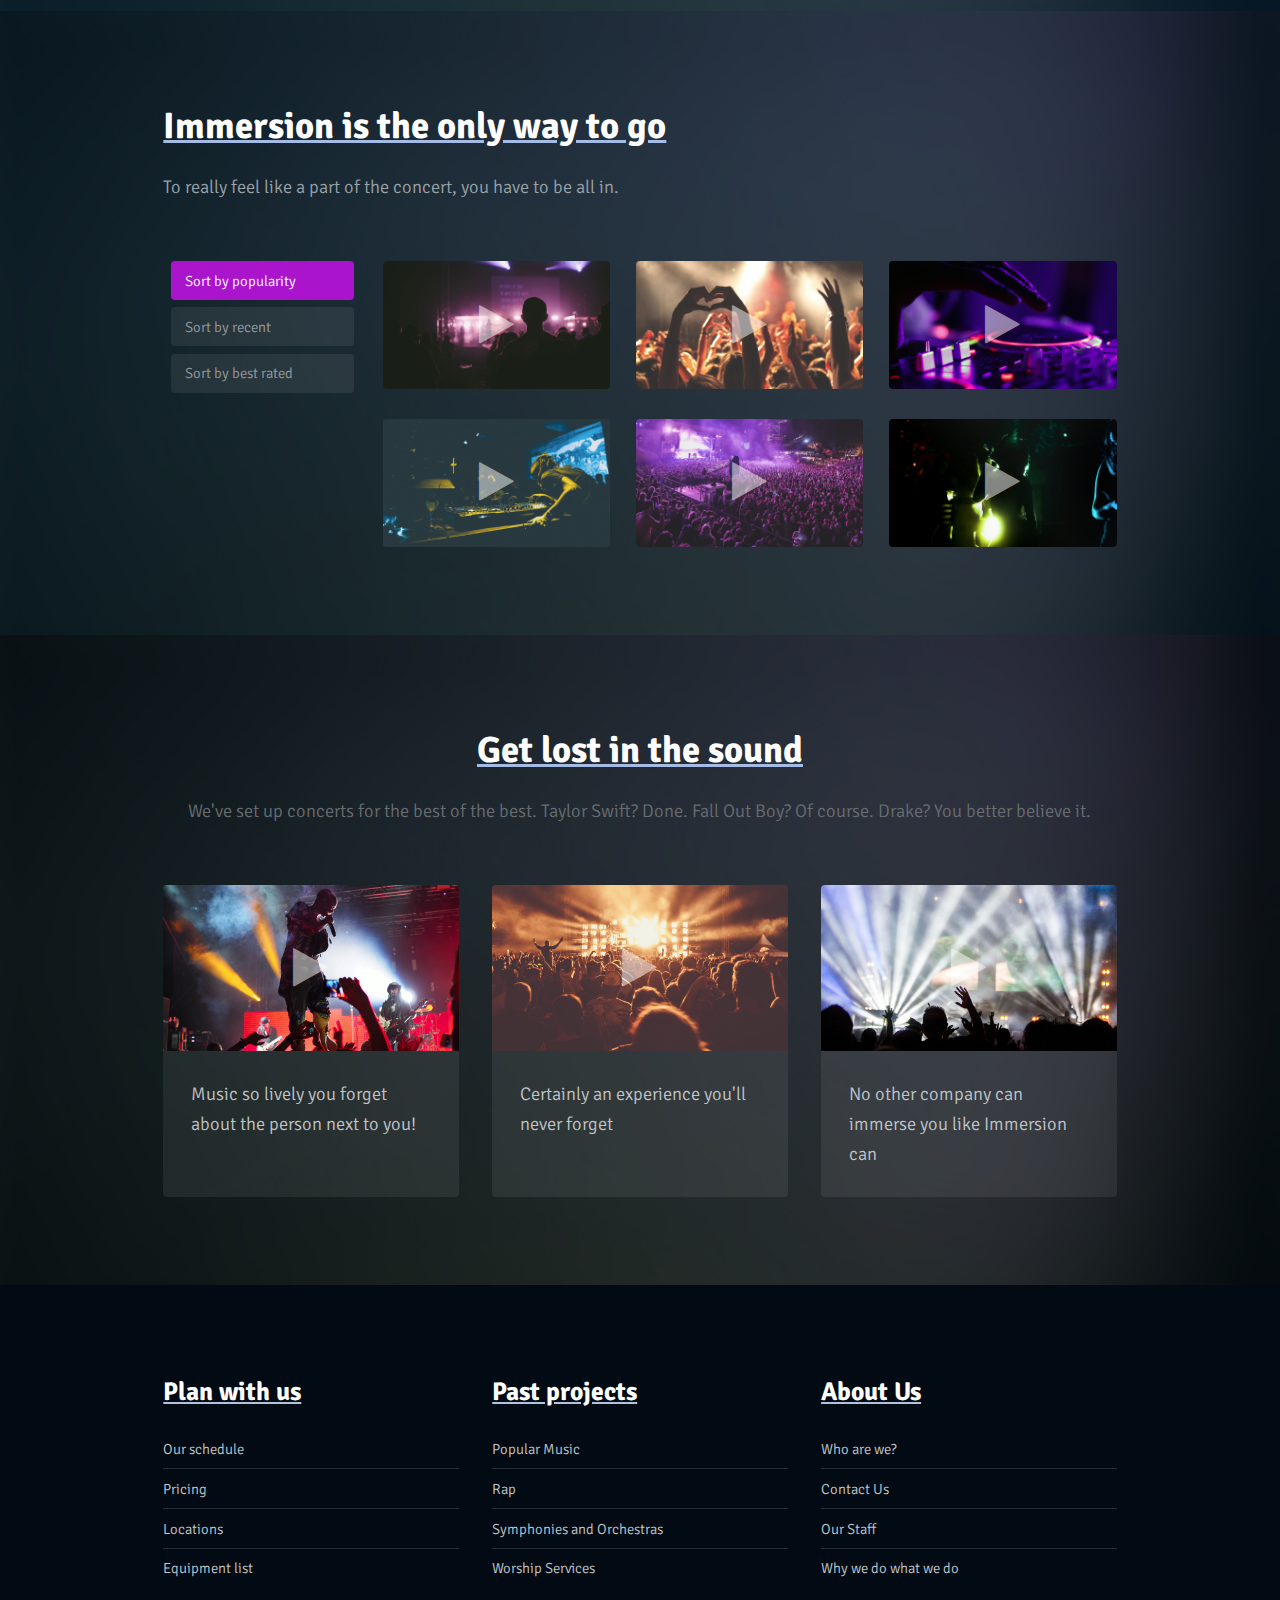
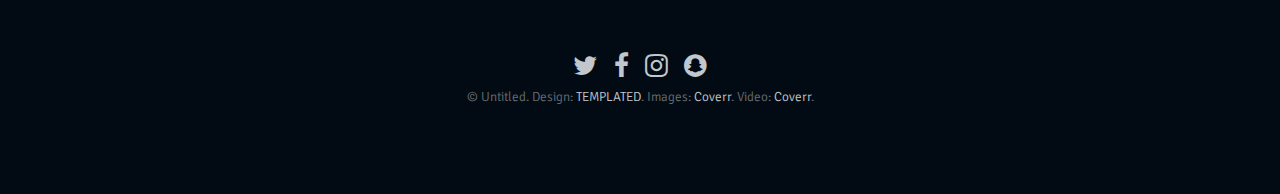
<file: myFunSite.html>
<!DOCTYPE HTML>
<!--
	Broadcast by TEMPLATED
	templated.co @templatedco
	Released for free under the Creative Commons Attribution 3.0 license (templated.co/license)
-->
<html>
	<head>
		<title>IMMERSION</title>
		<meta charset="utf-8" />
		<meta name="viewport" content="width=device-width, initial-scale=1" />
		<link rel="stylesheet" href="assets/css/main.css" />
	</head>
	<body>

		<!-- Header -->
			<header id="header">
				<h1><a href="#">IMMERSION</a></h1>
				<a href="#menu">Menu</a>
			</header>

		<!-- Nav -->
			<nav id="menu">
				<ul class="links">
					<li><a href="myFunSite.html">Home</a></li>
					<li><a href="elements.html">Plan with us</a></li>
					<li><a href="generic.html">Past projects</a></li>
					<li><a href="plans.html">About Us</a></li>
				</ul>
			</nav>

			<!-- Banner -->
			<!--
				To use a video as your background, set data-video to the name of your video without
				its extension (eg. images/banner). Your video must be available in both .mp4 and .webm
				formats to work correctly.
			-->
				<section id="banner" data-video="images/banner">
					<div class="inner">
						<header>
							<h1>This is Immersion</h1>
							<p>Wanting to plan the best concert experience ever?<br />
							Well we can provide, by immersion.</p>
						</header>
						<a href="#main" class="button big alt scrolly">What's Immersion?</a>
					</div>

				</section>

		<!-- Main -->
			<div id="main">

			<!-- One -->
				<section class="wrapper style1">
					<div class="inner">
						<header class="align-center">
							<h2>Immersion is an experience</h2>
							<p>It's simple really. The more into the concert the audience is, the more immersed they become, and the more they get lost in the sound.</p>
						</header>
						<!-- 2 Column Video Section -->
							<div class="flex flex-2">
								<div class="video col">
									<div class="image fit">
										<img src="images/pic07.jpg" alt="" />
										<div class="arrow">
											<div class="icon fa-play"></div>
										</div>
									</div>
									<p class="caption">
										Check out this experience!
									</p>
									<a href="generic.html" class="link"><span>Click Me</span></a>
								</div>
								<div class="video col">
									<div class="image fit">
										<img src="images/pic08.jpg" alt="" />
										<div class="arrow">
											<div class="icon fa-play"></div>
										</div>
									</div>
									<p class="caption">
										They really get into it
									</p>
									<a href="generic.html" class="link"><span>Click Me</span></a>
								</div>
							</div>
					</div>
				</section>

			<!-- Two -->
				<section class="wrapper style2">
					<div class="inner">
						<header>
							<h2>Immersion is the only way to go</h2>
							<p>To really feel like a part of the concert, you have to be all in.</p>
						</header>
						<!-- Tabbed Video Section -->
							<div class="flex flex-tabs">
								<ul class="tab-list">
									<li><a href="#" data-tab="tab-1" class="active">Sort by popularity</a></li>
									<li><a href="#" data-tab="tab-2">Sort by recent</a></li>
									<li><a href="#" data-tab="tab-3">Sort by best rated</a></li>
								</ul>
								<div class="tabs">

									<!-- Tab 1 -->
										<div class="tab tab-1 flex flex-3 active">
											<!-- Video Thumbnail -->
												<div class="video col">
													<div class="image fit">
														<img src="images/pic01.jpg" alt="" />
														<div class="arrow">
															<div class="icon fa-play"></div>
														</div>
													</div>
													<a href="generic.html" class="link"><span>Click Me</span></a>
												</div>
											<!-- Video Thumbnail -->
												<div class="video col">
													<div class="image fit">
														<img src="images/pic02.jpg" alt="" />
														<div class="arrow">
															<div class="icon fa-play"></div>
														</div>
													</div>
													<a href="generic.html" class="link"><span>Click Me</span></a>
												</div>
											<!-- Video Thumbnail -->
												<div class="video col">
													<div class="image fit">
														<img src="images/pic03.jpg" alt="" />
														<div class="arrow">
															<div class="icon fa-play"></div>
														</div>
													</div>
													<a href="generic.html" class="link"><span>Click Me</span></a>
												</div>
											<!-- Video Thumbnail -->
												<div class="video col">
													<div class="image fit">
														<img src="images/pic04.jpg" alt="" />
														<div class="arrow">
															<div class="icon fa-play"></div>
														</div>
													</div>
													<a href="generic.html" class="link"><span>Click Me</span></a>
												</div>
											<!-- Video Thumbnail -->
												<div class="video col">
													<div class="image fit">
														<img src="images/pic05.jpg" alt="" />
														<div class="arrow">
															<div class="icon fa-play"></div>
														</div>
													</div>
													<a href="generic.html" class="link"><span>Click Me</span></a>
												</div>
											<!-- Video Thumbnail -->
												<div class="video col">
													<div class="image fit">
														<img src="images/pic06.jpg" alt="" />
														<div class="arrow">
															<div class="icon fa-play"></div>
														</div>
													</div>
													<a href="generic.html" class="link"><span>Click Me</span></a>
												</div>
										</div>

									<!-- Tab 2 -->
										<div class="tab tab-2 flex flex-3">
											<!-- Video Thumbnail -->
												<div class="video col">
													<div class="image fit">
														<img src="images/pic06.jpg" alt="" />
														<div class="arrow">
															<div class="icon fa-play"></div>
														</div>
													</div>
													<a href="generic.html" class="link"><span>Click Me</span></a>
												</div>
											<!-- Video Thumbnail -->
												<div class="video col">
													<div class="image fit">
														<img src="images/pic05.jpg" alt="" />
														<div class="arrow">
															<div class="icon fa-play"></div>
														</div>
													</div>
													<a href="generic.html" class="link"><span>Click Me</span></a>
												</div>
											<!-- Video Thumbnail -->
												<div class="video col">
													<div class="image fit">
														<img src="images/pic04.jpg" alt="" />
														<div class="arrow">
															<div class="icon fa-play"></div>
														</div>
													</div>
													<a href="generic.html" class="link"><span>Click Me</span></a>
												</div>
											<!-- Video Thumbnail -->
												<div class="video col">
													<div class="image fit">
														<img src="images/pic03.jpg" alt="" />
														<div class="arrow">
															<div class="icon fa-play"></div>
														</div>
													</div>
													<a href="generic.html" class="link"><span>Click Me</span></a>
												</div>
											<!-- Video Thumbnail -->
												<div class="video col">
													<div class="image fit">
														<img src="images/pic02.jpg" alt="" />
														<div class="arrow">
															<div class="icon fa-play"></div>
														</div>
													</div>
													<a href="generic.html" class="link"><span>Click Me</span></a>
												</div>
											<!-- Video Thumbnail -->
												<div class="video col">
													<div class="image fit">
														<img src="images/pic01.jpg" alt="" />
														<div class="arrow">
															<div class="icon fa-play"></div>
														</div>
													</div>
													<a href="generic.html" class="link"><span>Click Me</span></a>
												</div>
										</div>

									<!-- Tab 3 -->
										<div class="tab tab-3 flex flex-3">
											<!-- Video Thumbnail -->
												<div class="video col">
													<div class="image fit">
														<img src="images/pic03.jpg" alt="" />
														<div class="arrow">
															<div class="icon fa-play"></div>
														</div>
													</div>
													<a href="generic.html" class="link"><span>Click Me</span></a>
												</div>
											<!-- Video Thumbnail -->
												<div class="video col">
													<div class="image fit">
														<img src="images/pic02.jpg" alt="" />
														<div class="arrow">
															<div class="icon fa-play"></div>
														</div>
													</div>
													<a href="generic.html" class="link"><span>Click Me</span></a>
												</div>
											<!-- Video Thumbnail -->
												<div class="video col">
													<div class="image fit">
														<img src="images/pic01.jpg" alt="" />
														<div class="arrow">
															<div class="icon fa-play"></div>
														</div>
													</div>
													<a href="generic.html" class="link"><span>Click Me</span></a>
												</div>
											<!-- Video Thumbnail -->
												<div class="video col">
													<div class="image fit">
														<img src="images/pic06.jpg" alt="" />
														<div class="arrow">
															<div class="icon fa-play"></div>
														</div>
													</div>
													<a href="generic.html" class="link"><span>Click Me</span></a>
												</div>
											<!-- Video Thumbnail -->
												<div class="video col">
													<div class="image fit">
														<img src="images/pic05.jpg" alt="" />
														<div class="arrow">
															<div class="icon fa-play"></div>
														</div>
													</div>
													<a href="generic.html" class="link"><span>Click Me</span></a>
												</div>
											<!-- Video Thumbnail -->
												<div class="video col">
													<div class="image fit">
														<img src="images/pic04.jpg" alt="" />
														<div class="arrow">
															<div class="icon fa-play"></div>
														</div>
													</div>
													<a href="generic.html" class="link"><span>Click Me</span></a>
												</div>
										</div>

								</div>
							</div>
					</div>
				</section>

			<!-- Three -->
				<section class="wrapper ">
					<div class="inner">
						<header class="align-center">
							<h2>Get lost in the sound</h2>
							<p>We've set up concerts for the best of the best. Taylor Swift? Done. Fall Out Boy? Of course. Drake? You better believe it.</p>
						</header>

						<!-- 3 Column Video Section -->
							<div class="flex flex-3">
								<div class="video col">
									<div class="image fit">
										<img src="images/pic09.jpg" alt="" />
										<div class="arrow">
											<div class="icon fa-play"></div>
										</div>
									</div>
									<p class="caption">
										Music so lively you forget about the person next to you!
									</p>
									<a href="generic.html" class="link"><span>Click Me</span></a>
								</div>
								<div class="video col">
									<div class="image fit">
										<img src="images/pic10.jpg" alt="" />
										<div class="arrow">
											<div class="icon fa-play"></div>
										</div>
									</div>
									<p class="caption">
										Certainly an experience you'll never forget
									</p>
									<a href="generic.html" class="link"><span>Click Me</span></a>
								</div>
								<div class="video col">
									<div class="image fit">
										<img src="images/pic11.jpg" alt="" />
										<div class="arrow">
											<div class="icon fa-play"></div>
										</div>
									</div>
									<p class="caption">
										No other company can immerse you like Immersion can
									</p>
									<a href="generic.html" class="link"><span>Click Me</span></a>
								</div>
							</div>
					</div>
				</section>

			</div>

		<!-- Footer -->
			<footer id="footer">
				<div class="inner">
					<div class="flex flex-3">
						<div class="col">
							<h3>Plan with us</h3>
							<ul class="alt">
								<li><a href="elements.html">Our schedule</a></li>
								<li><a href="elements.html">Pricing</a></li>
								<li><a href="elements.html">Locations</a></li>
								<li><a href="elements.html">Equipment list</a></li>
							</ul>
						</div>
						<div class="col">
							<h3>Past projects</h3>
							<ul class="alt">
								<li><a href="generic.html">Popular Music</a></li>
								<li><a href="generic.html">Rap</a></li>
								<li><a href="generic.html">Symphonies and Orchestras</a></li>
								<li><a href="generic.html">Worship Services</a></li>
							</ul>
						</div>
						<div class="col">
							<h3>About Us</h3>
							<ul class="alt">
								<li><a href="plans.html">Who are we?</a></li>
								<li><a href="plans.html">Contact Us</a></li>
								<li><a href="plans.html">Our Staff</a></li>
								<li><a href="plans.html">Why we do what we do</a></li>
							</ul>
						</div>
					</div>
				</div>
				<div class="copyright">
					<ul class="icons">
						<li><a href="#" class="icon fa-twitter"><span class="label">Twitter</span></a></li>
						<li><a href="#" class="icon fa-facebook"><span class="label">Facebook</span></a></li>
						<li><a href="#" class="icon fa-instagram"><span class="label">Instagram</span></a></li>
						<li><a href="#" class="icon fa-snapchat"><span class="label">Snapchat</span></a></li>
					</ul>
					&copy; Untitled. Design: <a href="https://templated.co">TEMPLATED</a>. Images: <a href="https://unsplash.com">Coverr</a>. Video: <a href="https://coverr.co">Coverr</a>.
				</div>
			</footer>

		<!-- Scripts -->
			<script src="assets/js/jquery.min.js"></script>
			<script src="assets/js/jquery.scrolly.min.js"></script>
			<script src="assets/js/skel.min.js"></script>
			<script src="assets/js/util.js"></script>
			<script src="assets/js/main.js"></script>

	</body>
</html>
</file>
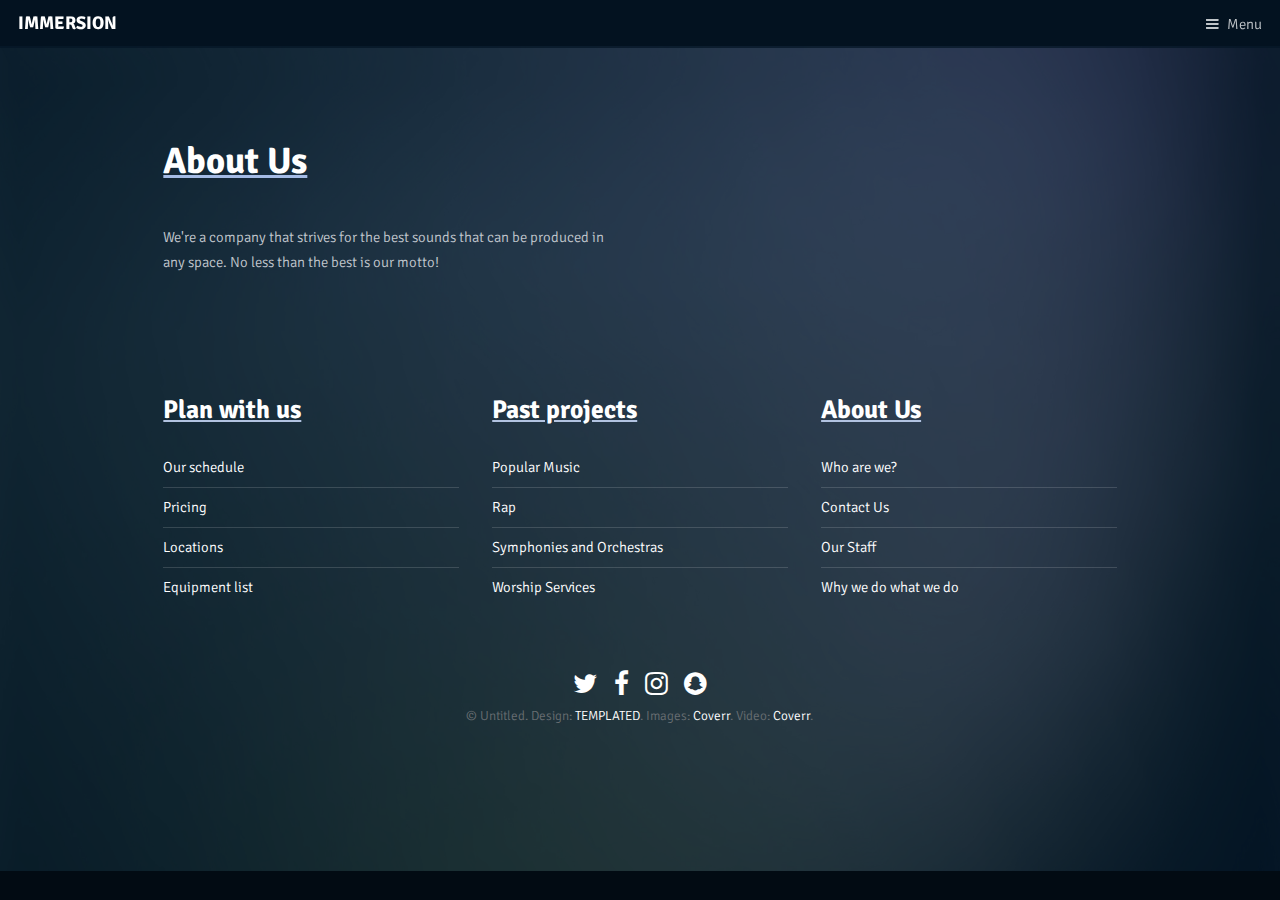
<file: plans.html>
<!DOCTYPE HTML>
<!--
	Broadcast by TEMPLATED
	templated.co @templatedco
	Released for free under the Creative Commons Attribution 3.0 license (templated.co/license)
-->
<html>
	<head>
		<title>IMMERSION - About Us</title>
		<meta charset="utf-8" />
		<meta name="viewport" content="width=device-width, initial-scale=1" />
		<link rel="stylesheet" href="assets/css/main.css" />
	</head>
	<body class="subpage">

		<!-- Header -->
			<header id="header">
				<h1><a href="myFunSite.html">IMMERSION</span></a></h1>
				<a href="#menu">Menu</a>
			</header>

		<!-- Nav -->
			<nav id="menu">
				<ul class="links">
					<li><a href="myFunSite.html">Home</a></li>
					<li><a href="elements.html">Plan with us</a></li>
					<li><a href="generic.html">Past projects</a></li>
					<li><a href="plans.html">About Us</a></li>
				</ul>
			</nav>

		<!-- Main -->
			<div id="main">
				<section class="wrapper style1">
				<div class="inner">

				<!-- Intro -->
					<div class="row">
						<section class="6u 12u$(medium)">
							<h2>About Us</h2>
							<p>We're a company that strives for the best sounds that can be produced in any space. No less than the best is our motto!</p>
						</section>
					</div>

		<!-- Footer -->
			<footer id="footer">
				<div class="inner">
					<div class="flex flex-3">
						<div class="col">
							<h3>Plan with us</h3>
							<ul class="alt">
								<li><a href="elements.html">Our schedule</a></li>
								<li><a href="elements.html">Pricing</a></li>
								<li><a href="elements.html">Locations</a></li>
								<li><a href="elements.html">Equipment list</a></li>
							</ul>
						</div>
						<div class="col">
							<h3>Past projects</h3>
							<ul class="alt">
								<li><a href="generic.html">Popular Music</a></li>
								<li><a href="generic.html">Rap</a></li>
								<li><a href="generic.html">Symphonies and Orchestras</a></li>
								<li><a href="generic.html">Worship Services</a></li>
							</ul>
						</div>
						<div class="col">
							<h3>About Us</h3>
							<ul class="alt">
								<li><a href="plans.html">Who are we?</a></li>
								<li><a href="plans.html">Contact Us</a></li>
								<li><a href="plans.html">Our Staff</a></li>
								<li><a href="plans.html">Why we do what we do</a></li>
							</ul>
						</div>
					</div>
				</div>
				<div class="copyright">
					<ul class="icons">
						<li><a href="#" class="icon fa-twitter"><span class="label">Twitter</span></a></li>
						<li><a href="#" class="icon fa-facebook"><span class="label">Facebook</span></a></li>
						<li><a href="#" class="icon fa-instagram"><span class="label">Instagram</span></a></li>
						<li><a href="#" class="icon fa-snapchat"><span class="label">Snapchat</span></a></li>
					</ul>
					&copy; Untitled. Design: <a href="https://templated.co">TEMPLATED</a>. Images: <a href="https://unsplash.com">Coverr</a>. Video: <a href="https://coverr.co">Coverr</a>.
				</div>
			</footer>

		<!-- Scripts -->
			<script src="assets/js/jquery.min.js"></script>
			<script src="assets/js/jquery.scrolly.min.js"></script>
			<script src="assets/js/skel.min.js"></script>
			<script src="assets/js/util.js"></script>
			<script src="assets/js/main.js"></script>

	</body>
</html>
</file>
<file: test.css>
body{
	background-image: url('dark_wood.png');
	background-attachment: fixed;
}

p{
	font-family: "Arial";
}

h3{
	font-size: 40px;
	margin-bottom: 0px;
}

h1, h3{
	font-family: "Passion One";
	color: #FFBC00;
	text-shadow: 2px 2px black;
}

ul{
	list-style-type: none;
	padding-left: 0px;
}

a{
	font-size: 24px;

}

div{
	margin-left: auto;
	margin-right: auto;
	background-color: #8E41D5;
	text-align: center;
	border:solid 8px black;
	margin-bottom: 10px;
}

p, a {
	color: white;
	font-weight: bold;
}

#Header{
	width: 500px;
	text-decoration: underline;
	font-variant: small-caps;
}

#Header h1{
	font-size: 60px;
	font-weight: bold;
}

#LeftNav{
	width: 400px;
	padding-bottom: 8px;
	float:left;
	position: fixed;
}

#Content{
	width: 700px;
	padding-bottom: 15px;
}
</file>
<file: assets/css/main.css>
@charset "UTF-8";
@import url(font-awesome.min.css);
@import url("https://fonts.googleapis.com/css?family=Signika:300,700");

/*
	Broadcast by TEMPLATED
	templated.co @templatedco
	Released for free under the Creative Commons Attribution 3.0 license (templated.co/license)
*/

/* Reset */

	html, body, div, span, applet, object, iframe, h1, h2, h3, h4, h5, h6, p, blockquote, pre, a, abbr, acronym, address, big, cite, code, del, dfn, em, img, ins, kbd, q, s, samp, small, strike, strong, sub, sup, tt, var, b, u, i, center, dl, dt, dd, ol, ul, li, fieldset, form, label, legend, table, caption, tbody, tfoot, thead, tr, th, td, article, aside, canvas, details, embed, figure, figcaption, footer, header, hgroup, menu, nav, output, ruby, section, summary, time, mark, audio, video {
		margin: 0;
		padding: 0;
		border: 0;
		font-size: 100%;
		font: inherit;
		vertical-align: baseline;
	}

	article, aside, details, figcaption, figure, footer, header, hgroup, menu, nav, section {
		display: block;
	}

	body {
		line-height: 1;
	}

	ol, ul {
		list-style: none;
	}

	blockquote, q {
		quotes: none;
	}

	blockquote:before, blockquote:after, q:before, q:after {
		content: '';
		content: none;
	}

	table {
		border-collapse: collapse;
		border-spacing: 0;
	}

	body {
		-webkit-text-size-adjust: none;
	}

/* Box Model */

	*, *:before, *:after {
		-moz-box-sizing: border-box;
		-webkit-box-sizing: border-box;
		box-sizing: border-box;
	}

/* Containers */

	.container {
		margin-left: auto;
		margin-right: auto;
	}

	.container.\31 25\25 {
		width: 100%;
		max-width: 100em;
		min-width: 80em;
	}

	.container.\37 5\25 {
		width: 60em;
	}

	.container.\35 0\25 {
		width: 40em;
	}

	.container.\32 5\25 {
		width: 20em;
	}

	.container {
		width: 80em;
	}

	@media screen and (max-width: 1680px) {

		.container.\31 25\25 {
			width: 100%;
			max-width: 100em;
			min-width: 80em;
		}

		.container.\37 5\25 {
			width: 60em;
		}

		.container.\35 0\25 {
			width: 40em;
		}

		.container.\32 5\25 {
			width: 20em;
		}

		.container {
			width: 80em;
		}

	}

	@media screen and (max-width: 1280px) {

		.container.\31 25\25 {
			width: 100%;
			max-width: 81.25em;
			min-width: 65em;
		}

		.container.\37 5\25 {
			width: 48.75em;
		}

		.container.\35 0\25 {
			width: 32.5em;
		}

		.container.\32 5\25 {
			width: 16.25em;
		}

		.container {
			width: 65em;
		}

	}

	@media screen and (max-width: 980px) {

		.container.\31 25\25 {
			width: 100%;
			max-width: 112.5%;
			min-width: 90%;
		}

		.container.\37 5\25 {
			width: 67.5%;
		}

		.container.\35 0\25 {
			width: 45%;
		}

		.container.\32 5\25 {
			width: 22.5%;
		}

		.container {
			width: 90%;
		}

	}

	@media screen and (max-width: 736px) {

		.container.\31 25\25 {
			width: 100%;
			max-width: 112.5%;
			min-width: 90%;
		}

		.container.\37 5\25 {
			width: 67.5%;
		}

		.container.\35 0\25 {
			width: 45%;
		}

		.container.\32 5\25 {
			width: 22.5%;
		}

		.container {
			width: 90% !important;
		}

	}

	@media screen and (max-width: 480px) {

		.container.\31 25\25 {
			width: 100%;
			max-width: 112.5%;
			min-width: 90%;
		}

		.container.\37 5\25 {
			width: 67.5%;
		}

		.container.\35 0\25 {
			width: 45%;
		}

		.container.\32 5\25 {
			width: 22.5%;
		}

		.container {
			width: 90% !important;
		}

	}

/* Grid */

	.row {
		border-bottom: solid 1px transparent;
		-moz-box-sizing: border-box;
		-webkit-box-sizing: border-box;
		box-sizing: border-box;
	}

	.row > * {
		float: left;
		-moz-box-sizing: border-box;
		-webkit-box-sizing: border-box;
		box-sizing: border-box;
	}

	.row:after, .row:before {
		content: '';
		display: block;
		clear: both;
		height: 0;
	}

	.row.uniform > * > :first-child {
		margin-top: 0;
	}

	.row.uniform > * > :last-child {
		margin-bottom: 0;
	}

	.row.\30 \25 > * {
		padding: 0 0 0 0em;
	}

	.row.\30 \25 {
		margin: 0 0 -1px 0em;
	}

	.row.uniform.\30 \25 > * {
		padding: 0em 0 0 0em;
	}

	.row.uniform.\30 \25 {
		margin: 0em 0 -1px 0em;
	}

	.row > * {
		padding: 0 0 0 2em;
	}

	.row {
		margin: 0 0 -1px -2em;
	}

	.row.uniform > * {
		padding: 2em 0 0 2em;
	}

	.row.uniform {
		margin: -2em 0 -1px -2em;
	}

	.row.\32 00\25 > * {
		padding: 0 0 0 4em;
	}

	.row.\32 00\25 {
		margin: 0 0 -1px -4em;
	}

	.row.uniform.\32 00\25 > * {
		padding: 4em 0 0 4em;
	}

	.row.uniform.\32 00\25 {
		margin: -4em 0 -1px -4em;
	}

	.row.\31 50\25 > * {
		padding: 0 0 0 3em;
	}

	.row.\31 50\25 {
		margin: 0 0 -1px -3em;
	}

	.row.uniform.\31 50\25 > * {
		padding: 3em 0 0 3em;
	}

	.row.uniform.\31 50\25 {
		margin: -3em 0 -1px -3em;
	}

	.row.\35 0\25 > * {
		padding: 0 0 0 1em;
	}

	.row.\35 0\25 {
		margin: 0 0 -1px -1em;
	}

	.row.uniform.\35 0\25 > * {
		padding: 1em 0 0 1em;
	}

	.row.uniform.\35 0\25 {
		margin: -1em 0 -1px -1em;
	}

	.row.\32 5\25 > * {
		padding: 0 0 0 0.5em;
	}

	.row.\32 5\25 {
		margin: 0 0 -1px -0.5em;
	}

	.row.uniform.\32 5\25 > * {
		padding: 0.5em 0 0 0.5em;
	}

	.row.uniform.\32 5\25 {
		margin: -0.5em 0 -1px -0.5em;
	}

	.\31 2u, .\31 2u\24 {
		width: 100%;
		clear: none;
		margin-left: 0;
	}

	.\31 1u, .\31 1u\24 {
		width: 91.6666666667%;
		clear: none;
		margin-left: 0;
	}

	.\31 0u, .\31 0u\24 {
		width: 83.3333333333%;
		clear: none;
		margin-left: 0;
	}

	.\39 u, .\39 u\24 {
		width: 75%;
		clear: none;
		margin-left: 0;
	}

	.\38 u, .\38 u\24 {
		width: 66.6666666667%;
		clear: none;
		margin-left: 0;
	}

	.\37 u, .\37 u\24 {
		width: 58.3333333333%;
		clear: none;
		margin-left: 0;
	}

	.\36 u, .\36 u\24 {
		width: 50%;
		clear: none;
		margin-left: 0;
	}

	.\35 u, .\35 u\24 {
		width: 41.6666666667%;
		clear: none;
		margin-left: 0;
	}

	.\34 u, .\34 u\24 {
		width: 33.3333333333%;
		clear: none;
		margin-left: 0;
	}

	.\33 u, .\33 u\24 {
		width: 25%;
		clear: none;
		margin-left: 0;
	}

	.\32 u, .\32 u\24 {
		width: 16.6666666667%;
		clear: none;
		margin-left: 0;
	}

	.\31 u, .\31 u\24 {
		width: 8.3333333333%;
		clear: none;
		margin-left: 0;
	}

	.\31 2u\24 + *,
	.\31 1u\24 + *,
	.\31 0u\24 + *,
	.\39 u\24 + *,
	.\38 u\24 + *,
	.\37 u\24 + *,
	.\36 u\24 + *,
	.\35 u\24 + *,
	.\34 u\24 + *,
	.\33 u\24 + *,
	.\32 u\24 + *,
	.\31 u\24 + * {
		clear: left;
	}

	.\-11u {
		margin-left: 91.66667%;
	}

	.\-10u {
		margin-left: 83.33333%;
	}

	.\-9u {
		margin-left: 75%;
	}

	.\-8u {
		margin-left: 66.66667%;
	}

	.\-7u {
		margin-left: 58.33333%;
	}

	.\-6u {
		margin-left: 50%;
	}

	.\-5u {
		margin-left: 41.66667%;
	}

	.\-4u {
		margin-left: 33.33333%;
	}

	.\-3u {
		margin-left: 25%;
	}

	.\-2u {
		margin-left: 16.66667%;
	}

	.\-1u {
		margin-left: 8.33333%;
	}

	@media screen and (max-width: 1680px) {

		.row > * {
			padding: 0 0 0 2em;
		}

		.row {
			margin: 0 0 -1px -2em;
		}

		.row.uniform > * {
			padding: 2em 0 0 2em;
		}

		.row.uniform {
			margin: -2em 0 -1px -2em;
		}

		.row.\32 00\25 > * {
			padding: 0 0 0 4em;
		}

		.row.\32 00\25 {
			margin: 0 0 -1px -4em;
		}

		.row.uniform.\32 00\25 > * {
			padding: 4em 0 0 4em;
		}

		.row.uniform.\32 00\25 {
			margin: -4em 0 -1px -4em;
		}

		.row.\31 50\25 > * {
			padding: 0 0 0 3em;
		}

		.row.\31 50\25 {
			margin: 0 0 -1px -3em;
		}

		.row.uniform.\31 50\25 > * {
			padding: 3em 0 0 3em;
		}

		.row.uniform.\31 50\25 {
			margin: -3em 0 -1px -3em;
		}

		.row.\35 0\25 > * {
			padding: 0 0 0 1em;
		}

		.row.\35 0\25 {
			margin: 0 0 -1px -1em;
		}

		.row.uniform.\35 0\25 > * {
			padding: 1em 0 0 1em;
		}

		.row.uniform.\35 0\25 {
			margin: -1em 0 -1px -1em;
		}

		.row.\32 5\25 > * {
			padding: 0 0 0 0.5em;
		}

		.row.\32 5\25 {
			margin: 0 0 -1px -0.5em;
		}

		.row.uniform.\32 5\25 > * {
			padding: 0.5em 0 0 0.5em;
		}

		.row.uniform.\32 5\25 {
			margin: -0.5em 0 -1px -0.5em;
		}

		.\31 2u\28xlarge\29, .\31 2u\24\28xlarge\29 {
			width: 100%;
			clear: none;
			margin-left: 0;
		}

		.\31 1u\28xlarge\29, .\31 1u\24\28xlarge\29 {
			width: 91.6666666667%;
			clear: none;
			margin-left: 0;
		}

		.\31 0u\28xlarge\29, .\31 0u\24\28xlarge\29 {
			width: 83.3333333333%;
			clear: none;
			margin-left: 0;
		}

		.\39 u\28xlarge\29, .\39 u\24\28xlarge\29 {
			width: 75%;
			clear: none;
			margin-left: 0;
		}

		.\38 u\28xlarge\29, .\38 u\24\28xlarge\29 {
			width: 66.6666666667%;
			clear: none;
			margin-left: 0;
		}

		.\37 u\28xlarge\29, .\37 u\24\28xlarge\29 {
			width: 58.3333333333%;
			clear: none;
			margin-left: 0;
		}

		.\36 u\28xlarge\29, .\36 u\24\28xlarge\29 {
			width: 50%;
			clear: none;
			margin-left: 0;
		}

		.\35 u\28xlarge\29, .\35 u\24\28xlarge\29 {
			width: 41.6666666667%;
			clear: none;
			margin-left: 0;
		}

		.\34 u\28xlarge\29, .\34 u\24\28xlarge\29 {
			width: 33.3333333333%;
			clear: none;
			margin-left: 0;
		}

		.\33 u\28xlarge\29, .\33 u\24\28xlarge\29 {
			width: 25%;
			clear: none;
			margin-left: 0;
		}

		.\32 u\28xlarge\29, .\32 u\24\28xlarge\29 {
			width: 16.6666666667%;
			clear: none;
			margin-left: 0;
		}

		.\31 u\28xlarge\29, .\31 u\24\28xlarge\29 {
			width: 8.3333333333%;
			clear: none;
			margin-left: 0;
		}

		.\31 2u\24\28xlarge\29 + *,
		.\31 1u\24\28xlarge\29 + *,
		.\31 0u\24\28xlarge\29 + *,
		.\39 u\24\28xlarge\29 + *,
		.\38 u\24\28xlarge\29 + *,
		.\37 u\24\28xlarge\29 + *,
		.\36 u\24\28xlarge\29 + *,
		.\35 u\24\28xlarge\29 + *,
		.\34 u\24\28xlarge\29 + *,
		.\33 u\24\28xlarge\29 + *,
		.\32 u\24\28xlarge\29 + *,
		.\31 u\24\28xlarge\29 + * {
			clear: left;
		}

		.\-11u\28xlarge\29 {
			margin-left: 91.66667%;
		}

		.\-10u\28xlarge\29 {
			margin-left: 83.33333%;
		}

		.\-9u\28xlarge\29 {
			margin-left: 75%;
		}

		.\-8u\28xlarge\29 {
			margin-left: 66.66667%;
		}

		.\-7u\28xlarge\29 {
			margin-left: 58.33333%;
		}

		.\-6u\28xlarge\29 {
			margin-left: 50%;
		}

		.\-5u\28xlarge\29 {
			margin-left: 41.66667%;
		}

		.\-4u\28xlarge\29 {
			margin-left: 33.33333%;
		}

		.\-3u\28xlarge\29 {
			margin-left: 25%;
		}

		.\-2u\28xlarge\29 {
			margin-left: 16.66667%;
		}

		.\-1u\28xlarge\29 {
			margin-left: 8.33333%;
		}

	}

	@media screen and (max-width: 1280px) {

		.row > * {
			padding: 0 0 0 1.5em;
		}

		.row {
			margin: 0 0 -1px -1.5em;
		}

		.row.uniform > * {
			padding: 1.5em 0 0 1.5em;
		}

		.row.uniform {
			margin: -1.5em 0 -1px -1.5em;
		}

		.row.\32 00\25 > * {
			padding: 0 0 0 3em;
		}

		.row.\32 00\25 {
			margin: 0 0 -1px -3em;
		}

		.row.uniform.\32 00\25 > * {
			padding: 3em 0 0 3em;
		}

		.row.uniform.\32 00\25 {
			margin: -3em 0 -1px -3em;
		}

		.row.\31 50\25 > * {
			padding: 0 0 0 2.25em;
		}

		.row.\31 50\25 {
			margin: 0 0 -1px -2.25em;
		}

		.row.uniform.\31 50\25 > * {
			padding: 2.25em 0 0 2.25em;
		}

		.row.uniform.\31 50\25 {
			margin: -2.25em 0 -1px -2.25em;
		}

		.row.\35 0\25 > * {
			padding: 0 0 0 0.75em;
		}

		.row.\35 0\25 {
			margin: 0 0 -1px -0.75em;
		}

		.row.uniform.\35 0\25 > * {
			padding: 0.75em 0 0 0.75em;
		}

		.row.uniform.\35 0\25 {
			margin: -0.75em 0 -1px -0.75em;
		}

		.row.\32 5\25 > * {
			padding: 0 0 0 0.375em;
		}

		.row.\32 5\25 {
			margin: 0 0 -1px -0.375em;
		}

		.row.uniform.\32 5\25 > * {
			padding: 0.375em 0 0 0.375em;
		}

		.row.uniform.\32 5\25 {
			margin: -0.375em 0 -1px -0.375em;
		}

		.\31 2u\28large\29, .\31 2u\24\28large\29 {
			width: 100%;
			clear: none;
			margin-left: 0;
		}

		.\31 1u\28large\29, .\31 1u\24\28large\29 {
			width: 91.6666666667%;
			clear: none;
			margin-left: 0;
		}

		.\31 0u\28large\29, .\31 0u\24\28large\29 {
			width: 83.3333333333%;
			clear: none;
			margin-left: 0;
		}

		.\39 u\28large\29, .\39 u\24\28large\29 {
			width: 75%;
			clear: none;
			margin-left: 0;
		}

		.\38 u\28large\29, .\38 u\24\28large\29 {
			width: 66.6666666667%;
			clear: none;
			margin-left: 0;
		}

		.\37 u\28large\29, .\37 u\24\28large\29 {
			width: 58.3333333333%;
			clear: none;
			margin-left: 0;
		}

		.\36 u\28large\29, .\36 u\24\28large\29 {
			width: 50%;
			clear: none;
			margin-left: 0;
		}

		.\35 u\28large\29, .\35 u\24\28large\29 {
			width: 41.6666666667%;
			clear: none;
			margin-left: 0;
		}

		.\34 u\28large\29, .\34 u\24\28large\29 {
			width: 33.3333333333%;
			clear: none;
			margin-left: 0;
		}

		.\33 u\28large\29, .\33 u\24\28large\29 {
			width: 25%;
			clear: none;
			margin-left: 0;
		}

		.\32 u\28large\29, .\32 u\24\28large\29 {
			width: 16.6666666667%;
			clear: none;
			margin-left: 0;
		}

		.\31 u\28large\29, .\31 u\24\28large\29 {
			width: 8.3333333333%;
			clear: none;
			margin-left: 0;
		}

		.\31 2u\24\28large\29 + *,
		.\31 1u\24\28large\29 + *,
		.\31 0u\24\28large\29 + *,
		.\39 u\24\28large\29 + *,
		.\38 u\24\28large\29 + *,
		.\37 u\24\28large\29 + *,
		.\36 u\24\28large\29 + *,
		.\35 u\24\28large\29 + *,
		.\34 u\24\28large\29 + *,
		.\33 u\24\28large\29 + *,
		.\32 u\24\28large\29 + *,
		.\31 u\24\28large\29 + * {
			clear: left;
		}

		.\-11u\28large\29 {
			margin-left: 91.66667%;
		}

		.\-10u\28large\29 {
			margin-left: 83.33333%;
		}

		.\-9u\28large\29 {
			margin-left: 75%;
		}

		.\-8u\28large\29 {
			margin-left: 66.66667%;
		}

		.\-7u\28large\29 {
			margin-left: 58.33333%;
		}

		.\-6u\28large\29 {
			margin-left: 50%;
		}

		.\-5u\28large\29 {
			margin-left: 41.66667%;
		}

		.\-4u\28large\29 {
			margin-left: 33.33333%;
		}

		.\-3u\28large\29 {
			margin-left: 25%;
		}

		.\-2u\28large\29 {
			margin-left: 16.66667%;
		}

		.\-1u\28large\29 {
			margin-left: 8.33333%;
		}

	}

	@media screen and (max-width: 980px) {

		.row > * {
			padding: 0 0 0 1.5em;
		}

		.row {
			margin: 0 0 -1px -1.5em;
		}

		.row.uniform > * {
			padding: 1.5em 0 0 1.5em;
		}

		.row.uniform {
			margin: -1.5em 0 -1px -1.5em;
		}

		.row.\32 00\25 > * {
			padding: 0 0 0 3em;
		}

		.row.\32 00\25 {
			margin: 0 0 -1px -3em;
		}

		.row.uniform.\32 00\25 > * {
			padding: 3em 0 0 3em;
		}

		.row.uniform.\32 00\25 {
			margin: -3em 0 -1px -3em;
		}

		.row.\31 50\25 > * {
			padding: 0 0 0 2.25em;
		}

		.row.\31 50\25 {
			margin: 0 0 -1px -2.25em;
		}

		.row.uniform.\31 50\25 > * {
			padding: 2.25em 0 0 2.25em;
		}

		.row.uniform.\31 50\25 {
			margin: -2.25em 0 -1px -2.25em;
		}

		.row.\35 0\25 > * {
			padding: 0 0 0 0.75em;
		}

		.row.\35 0\25 {
			margin: 0 0 -1px -0.75em;
		}

		.row.uniform.\35 0\25 > * {
			padding: 0.75em 0 0 0.75em;
		}

		.row.uniform.\35 0\25 {
			margin: -0.75em 0 -1px -0.75em;
		}

		.row.\32 5\25 > * {
			padding: 0 0 0 0.375em;
		}

		.row.\32 5\25 {
			margin: 0 0 -1px -0.375em;
		}

		.row.uniform.\32 5\25 > * {
			padding: 0.375em 0 0 0.375em;
		}

		.row.uniform.\32 5\25 {
			margin: -0.375em 0 -1px -0.375em;
		}

		.\31 2u\28medium\29, .\31 2u\24\28medium\29 {
			width: 100%;
			clear: none;
			margin-left: 0;
		}

		.\31 1u\28medium\29, .\31 1u\24\28medium\29 {
			width: 91.6666666667%;
			clear: none;
			margin-left: 0;
		}

		.\31 0u\28medium\29, .\31 0u\24\28medium\29 {
			width: 83.3333333333%;
			clear: none;
			margin-left: 0;
		}

		.\39 u\28medium\29, .\39 u\24\28medium\29 {
			width: 75%;
			clear: none;
			margin-left: 0;
		}

		.\38 u\28medium\29, .\38 u\24\28medium\29 {
			width: 66.6666666667%;
			clear: none;
			margin-left: 0;
		}

		.\37 u\28medium\29, .\37 u\24\28medium\29 {
			width: 58.3333333333%;
			clear: none;
			margin-left: 0;
		}

		.\36 u\28medium\29, .\36 u\24\28medium\29 {
			width: 50%;
			clear: none;
			margin-left: 0;
		}

		.\35 u\28medium\29, .\35 u\24\28medium\29 {
			width: 41.6666666667%;
			clear: none;
			margin-left: 0;
		}

		.\34 u\28medium\29, .\34 u\24\28medium\29 {
			width: 33.3333333333%;
			clear: none;
			margin-left: 0;
		}

		.\33 u\28medium\29, .\33 u\24\28medium\29 {
			width: 25%;
			clear: none;
			margin-left: 0;
		}

		.\32 u\28medium\29, .\32 u\24\28medium\29 {
			width: 16.6666666667%;
			clear: none;
			margin-left: 0;
		}

		.\31 u\28medium\29, .\31 u\24\28medium\29 {
			width: 8.3333333333%;
			clear: none;
			margin-left: 0;
		}

		.\31 2u\24\28medium\29 + *,
		.\31 1u\24\28medium\29 + *,
		.\31 0u\24\28medium\29 + *,
		.\39 u\24\28medium\29 + *,
		.\38 u\24\28medium\29 + *,
		.\37 u\24\28medium\29 + *,
		.\36 u\24\28medium\29 + *,
		.\35 u\24\28medium\29 + *,
		.\34 u\24\28medium\29 + *,
		.\33 u\24\28medium\29 + *,
		.\32 u\24\28medium\29 + *,
		.\31 u\24\28medium\29 + * {
			clear: left;
		}

		.\-11u\28medium\29 {
			margin-left: 91.66667%;
		}

		.\-10u\28medium\29 {
			margin-left: 83.33333%;
		}

		.\-9u\28medium\29 {
			margin-left: 75%;
		}

		.\-8u\28medium\29 {
			margin-left: 66.66667%;
		}

		.\-7u\28medium\29 {
			margin-left: 58.33333%;
		}

		.\-6u\28medium\29 {
			margin-left: 50%;
		}

		.\-5u\28medium\29 {
			margin-left: 41.66667%;
		}

		.\-4u\28medium\29 {
			margin-left: 33.33333%;
		}

		.\-3u\28medium\29 {
			margin-left: 25%;
		}

		.\-2u\28medium\29 {
			margin-left: 16.66667%;
		}

		.\-1u\28medium\29 {
			margin-left: 8.33333%;
		}

	}

	@media screen and (max-width: 736px) {

		.row > * {
			padding: 0 0 0 1.25em;
		}

		.row {
			margin: 0 0 -1px -1.25em;
		}

		.row.uniform > * {
			padding: 1.25em 0 0 1.25em;
		}

		.row.uniform {
			margin: -1.25em 0 -1px -1.25em;
		}

		.row.\32 00\25 > * {
			padding: 0 0 0 2.5em;
		}

		.row.\32 00\25 {
			margin: 0 0 -1px -2.5em;
		}

		.row.uniform.\32 00\25 > * {
			padding: 2.5em 0 0 2.5em;
		}

		.row.uniform.\32 00\25 {
			margin: -2.5em 0 -1px -2.5em;
		}

		.row.\31 50\25 > * {
			padding: 0 0 0 1.875em;
		}

		.row.\31 50\25 {
			margin: 0 0 -1px -1.875em;
		}

		.row.uniform.\31 50\25 > * {
			padding: 1.875em 0 0 1.875em;
		}

		.row.uniform.\31 50\25 {
			margin: -1.875em 0 -1px -1.875em;
		}

		.row.\35 0\25 > * {
			padding: 0 0 0 0.625em;
		}

		.row.\35 0\25 {
			margin: 0 0 -1px -0.625em;
		}

		.row.uniform.\35 0\25 > * {
			padding: 0.625em 0 0 0.625em;
		}

		.row.uniform.\35 0\25 {
			margin: -0.625em 0 -1px -0.625em;
		}

		.row.\32 5\25 > * {
			padding: 0 0 0 0.3125em;
		}

		.row.\32 5\25 {
			margin: 0 0 -1px -0.3125em;
		}

		.row.uniform.\32 5\25 > * {
			padding: 0.3125em 0 0 0.3125em;
		}

		.row.uniform.\32 5\25 {
			margin: -0.3125em 0 -1px -0.3125em;
		}

		.\31 2u\28small\29, .\31 2u\24\28small\29 {
			width: 100%;
			clear: none;
			margin-left: 0;
		}

		.\31 1u\28small\29, .\31 1u\24\28small\29 {
			width: 91.6666666667%;
			clear: none;
			margin-left: 0;
		}

		.\31 0u\28small\29, .\31 0u\24\28small\29 {
			width: 83.3333333333%;
			clear: none;
			margin-left: 0;
		}

		.\39 u\28small\29, .\39 u\24\28small\29 {
			width: 75%;
			clear: none;
			margin-left: 0;
		}

		.\38 u\28small\29, .\38 u\24\28small\29 {
			width: 66.6666666667%;
			clear: none;
			margin-left: 0;
		}

		.\37 u\28small\29, .\37 u\24\28small\29 {
			width: 58.3333333333%;
			clear: none;
			margin-left: 0;
		}

		.\36 u\28small\29, .\36 u\24\28small\29 {
			width: 50%;
			clear: none;
			margin-left: 0;
		}

		.\35 u\28small\29, .\35 u\24\28small\29 {
			width: 41.6666666667%;
			clear: none;
			margin-left: 0;
		}

		.\34 u\28small\29, .\34 u\24\28small\29 {
			width: 33.3333333333%;
			clear: none;
			margin-left: 0;
		}

		.\33 u\28small\29, .\33 u\24\28small\29 {
			width: 25%;
			clear: none;
			margin-left: 0;
		}

		.\32 u\28small\29, .\32 u\24\28small\29 {
			width: 16.6666666667%;
			clear: none;
			margin-left: 0;
		}

		.\31 u\28small\29, .\31 u\24\28small\29 {
			width: 8.3333333333%;
			clear: none;
			margin-left: 0;
		}

		.\31 2u\24\28small\29 + *,
		.\31 1u\24\28small\29 + *,
		.\31 0u\24\28small\29 + *,
		.\39 u\24\28small\29 + *,
		.\38 u\24\28small\29 + *,
		.\37 u\24\28small\29 + *,
		.\36 u\24\28small\29 + *,
		.\35 u\24\28small\29 + *,
		.\34 u\24\28small\29 + *,
		.\33 u\24\28small\29 + *,
		.\32 u\24\28small\29 + *,
		.\31 u\24\28small\29 + * {
			clear: left;
		}

		.\-11u\28small\29 {
			margin-left: 91.66667%;
		}

		.\-10u\28small\29 {
			margin-left: 83.33333%;
		}

		.\-9u\28small\29 {
			margin-left: 75%;
		}

		.\-8u\28small\29 {
			margin-left: 66.66667%;
		}

		.\-7u\28small\29 {
			margin-left: 58.33333%;
		}

		.\-6u\28small\29 {
			margin-left: 50%;
		}

		.\-5u\28small\29 {
			margin-left: 41.66667%;
		}

		.\-4u\28small\29 {
			margin-left: 33.33333%;
		}

		.\-3u\28small\29 {
			margin-left: 25%;
		}

		.\-2u\28small\29 {
			margin-left: 16.66667%;
		}

		.\-1u\28small\29 {
			margin-left: 8.33333%;
		}

	}

	@media screen and (max-width: 480px) {

		.row > * {
			padding: 0 0 0 1.25em;
		}

		.row {
			margin: 0 0 -1px -1.25em;
		}

		.row.uniform > * {
			padding: 1.25em 0 0 1.25em;
		}

		.row.uniform {
			margin: -1.25em 0 -1px -1.25em;
		}

		.row.\32 00\25 > * {
			padding: 0 0 0 2.5em;
		}

		.row.\32 00\25 {
			margin: 0 0 -1px -2.5em;
		}

		.row.uniform.\32 00\25 > * {
			padding: 2.5em 0 0 2.5em;
		}

		.row.uniform.\32 00\25 {
			margin: -2.5em 0 -1px -2.5em;
		}

		.row.\31 50\25 > * {
			padding: 0 0 0 1.875em;
		}

		.row.\31 50\25 {
			margin: 0 0 -1px -1.875em;
		}

		.row.uniform.\31 50\25 > * {
			padding: 1.875em 0 0 1.875em;
		}

		.row.uniform.\31 50\25 {
			margin: -1.875em 0 -1px -1.875em;
		}

		.row.\35 0\25 > * {
			padding: 0 0 0 0.625em;
		}

		.row.\35 0\25 {
			margin: 0 0 -1px -0.625em;
		}

		.row.uniform.\35 0\25 > * {
			padding: 0.625em 0 0 0.625em;
		}

		.row.uniform.\35 0\25 {
			margin: -0.625em 0 -1px -0.625em;
		}

		.row.\32 5\25 > * {
			padding: 0 0 0 0.3125em;
		}

		.row.\32 5\25 {
			margin: 0 0 -1px -0.3125em;
		}

		.row.uniform.\32 5\25 > * {
			padding: 0.3125em 0 0 0.3125em;
		}

		.row.uniform.\32 5\25 {
			margin: -0.3125em 0 -1px -0.3125em;
		}

		.\31 2u\28xsmall\29, .\31 2u\24\28xsmall\29 {
			width: 100%;
			clear: none;
			margin-left: 0;
		}

		.\31 1u\28xsmall\29, .\31 1u\24\28xsmall\29 {
			width: 91.6666666667%;
			clear: none;
			margin-left: 0;
		}

		.\31 0u\28xsmall\29, .\31 0u\24\28xsmall\29 {
			width: 83.3333333333%;
			clear: none;
			margin-left: 0;
		}

		.\39 u\28xsmall\29, .\39 u\24\28xsmall\29 {
			width: 75%;
			clear: none;
			margin-left: 0;
		}

		.\38 u\28xsmall\29, .\38 u\24\28xsmall\29 {
			width: 66.6666666667%;
			clear: none;
			margin-left: 0;
		}

		.\37 u\28xsmall\29, .\37 u\24\28xsmall\29 {
			width: 58.3333333333%;
			clear: none;
			margin-left: 0;
		}

		.\36 u\28xsmall\29, .\36 u\24\28xsmall\29 {
			width: 50%;
			clear: none;
			margin-left: 0;
		}

		.\35 u\28xsmall\29, .\35 u\24\28xsmall\29 {
			width: 41.6666666667%;
			clear: none;
			margin-left: 0;
		}

		.\34 u\28xsmall\29, .\34 u\24\28xsmall\29 {
			width: 33.3333333333%;
			clear: none;
			margin-left: 0;
		}

		.\33 u\28xsmall\29, .\33 u\24\28xsmall\29 {
			width: 25%;
			clear: none;
			margin-left: 0;
		}

		.\32 u\28xsmall\29, .\32 u\24\28xsmall\29 {
			width: 16.6666666667%;
			clear: none;
			margin-left: 0;
		}

		.\31 u\28xsmall\29, .\31 u\24\28xsmall\29 {
			width: 8.3333333333%;
			clear: none;
			margin-left: 0;
		}

		.\31 2u\24\28xsmall\29 + *,
		.\31 1u\24\28xsmall\29 + *,
		.\31 0u\24\28xsmall\29 + *,
		.\39 u\24\28xsmall\29 + *,
		.\38 u\24\28xsmall\29 + *,
		.\37 u\24\28xsmall\29 + *,
		.\36 u\24\28xsmall\29 + *,
		.\35 u\24\28xsmall\29 + *,
		.\34 u\24\28xsmall\29 + *,
		.\33 u\24\28xsmall\29 + *,
		.\32 u\24\28xsmall\29 + *,
		.\31 u\24\28xsmall\29 + * {
			clear: left;
		}

		.\-11u\28xsmall\29 {
			margin-left: 91.66667%;
		}

		.\-10u\28xsmall\29 {
			margin-left: 83.33333%;
		}

		.\-9u\28xsmall\29 {
			margin-left: 75%;
		}

		.\-8u\28xsmall\29 {
			margin-left: 66.66667%;
		}

		.\-7u\28xsmall\29 {
			margin-left: 58.33333%;
		}

		.\-6u\28xsmall\29 {
			margin-left: 50%;
		}

		.\-5u\28xsmall\29 {
			margin-left: 41.66667%;
		}

		.\-4u\28xsmall\29 {
			margin-left: 33.33333%;
		}

		.\-3u\28xsmall\29 {
			margin-left: 25%;
		}

		.\-2u\28xsmall\29 {
			margin-left: 16.66667%;
		}

		.\-1u\28xsmall\29 {
			margin-left: 8.33333%;
		}

	}

/* Basic */

	@-ms-viewport {
		width: device-width;
	}

	body {
		-ms-overflow-style: scrollbar;
	}

	@media screen and (max-width: 480px) {

		html, body {
			min-width: 320px;
		}

	}

	body {
		background: #020B13;
	}

		body.is-loading *, body.is-loading *:before, body.is-loading *:after {
			-moz-animation: none !important;
			-webkit-animation: none !important;
			-ms-animation: none !important;
			animation: none !important;
			-moz-transition: none !important;
			-webkit-transition: none !important;
			-ms-transition: none !important;
			transition: none !important;
		}

/* Type */

	body {
		background-color: #020B13;
		color: #c0c2c4;
	}

	body, input, select, textarea {
		font-family: "Signika", sans-serif;
		font-size: 13pt;
		font-weight: 300;
		line-height: 1.65;
	}

		@media screen and (max-width: 1680px) {

			body, input, select, textarea {
				font-size: 11pt;
			}

		}

		@media screen and (max-width: 1280px) {

			body, input, select, textarea {
				font-size: 11pt;
			}

		}

		@media screen and (max-width: 980px) {

			body, input, select, textarea {
				font-size: 12pt;
			}

		}

		@media screen and (max-width: 736px) {

			body, input, select, textarea {
				font-size: 12pt;
			}

		}

		@media screen and (max-width: 480px) {

			body, input, select, textarea {
				font-size: 12pt;
			}

		}

	a {
		-moz-transition: color 0.2s ease-in-out;
		-webkit-transition: color 0.2s ease-in-out;
		-ms-transition: color 0.2s ease-in-out;
		transition: color 0.2s ease-in-out;
		text-decoration: none;
	}

	strong, b {
		font-weight: 700;
	}

	em, i {
		font-style: italic;
	}

	p {
		margin: 0 0 2em 0;
	}

	h1, h2, h3, h4, h5, h6 {
		font-weight: 700;
		line-height: 1.5;
		margin: 0 0 1em 0;
	}

		h1 a, h2 a, h3 a, h4 a, h5 a, h6 a {
			color: inherit;
			text-decoration: none;
		}

	h2 {
		font-size: 2.5em;
		text-decoration: underline;
		text-decoration-color: #a4bbe5;
	}

		@media screen and (max-width: 736px) {

			h2 {
				font-size: 2em;
			}

		}

		@media screen and (max-width: 480px) {

			h2 {
				font-size: 1.5em;
			}

		}

	h3 {
		font-size: 1.75em;
		text-decoration: underline;
		text-decoration-color: #b2c3e1;
	}

		@media screen and (max-width: 736px) {

			h3 {
				font-size: 1.5em;
			}

		}

		@media screen and (max-width: 480px) {

			h3 {
				font-size: 1.25em;
			}

		}

	h4 {
		font-size: 1.5em;
	}

	h5 {
		font-size: 0.9em;
	}

	h6 {
		font-size: 0.7em;
	}

	sub {
		font-size: 0.8em;
		position: relative;
		top: 0.5em;
	}

	sup {
		font-size: 0.8em;
		position: relative;
		top: -0.5em;
	}

	blockquote {
		border-left: solid 4px;
		font-style: italic;
		margin: 0 0 2em 0;
		padding: 0.5em 0 0.5em 2em;
	}

	code {
		border-radius: 4px;
		border: solid 1px;
		font-family: "Courier New", monospace;
		font-size: 0.9em;
		margin: 0 0.25em;
		padding: 0.25em 0.65em;
	}

	pre {
		-webkit-overflow-scrolling: touch;
		font-family: "Courier New", monospace;
		font-size: 0.9em;
		margin: 0 0 2em 0;
	}

		pre code {
			display: block;
			line-height: 1.75;
			padding: 1em 1.5em;
			overflow-x: auto;
		}

	hr {
		border: 0;
		border-bottom: solid 1px;
		margin: 2em 0;
	}

		hr.major {
			margin: 3em 0;
		}

	.align-left {
		text-align: left;
	}

	.align-center {
		text-align: center;
	}

	.align-right {
		text-align: right;
	}

	input, select, textarea {
		color: #ffffff;
	}

	a {
		color: #c1c7cd;
	}

		a:hover {
			color: rgba(193, 199, 205, 0.5);
		}

	strong, b {
		color: #ffffff;
	}

	h1, h2, h3, h4, h5, h6 {
		color: #ffffff;
	}

	blockquote {
		border-left-color: rgba(255, 255, 255, 0.15);
	}

	code {
		background: rgba(255, 255, 255, 0.075);
		border-color: rgba(255, 255, 255, 0.15);
	}

	hr {
		border-bottom-color: rgba(255, 255, 255, 0.15);
	}

/* Box */

	.box {
		border-radius: 4px;
		border: solid 1px;
		margin-bottom: 2em;
		padding: 1.5em;
	}

		.box > :last-child,
		.box > :last-child > :last-child,
		.box > :last-child > :last-child > :last-child {
			margin-bottom: 0;
		}

		.box.alt {
			border: 0;
			border-radius: 0;
			padding: 0;
		}

	.box {
		border-color: rgba(255, 255, 255, 0.15);
	}

/* Button */

	input[type="submit"],
	input[type="reset"],
	input[type="button"],
	button,
	.button {
		-moz-appearance: none;
		-webkit-appearance: none;
		-ms-appearance: none;
		appearance: none;
		-moz-transition: background-color 0.2s ease-in-out, color 0.2s ease-in-out;
		-webkit-transition: background-color 0.2s ease-in-out, color 0.2s ease-in-out;
		-ms-transition: background-color 0.2s ease-in-out, color 0.2s ease-in-out;
		transition: background-color 0.2s ease-in-out, color 0.2s ease-in-out;
		border-radius: 4px;
		border: 0;
		cursor: pointer;
		display: inline-block;
		font-weight: 700;
		height: 2.85em;
		line-height: 2.95em;
		padding: 0 1.5em;
		text-align: center;
		text-decoration: none;
		white-space: nowrap;
	}

		input[type="submit"].icon,
		input[type="reset"].icon,
		input[type="button"].icon,
		button.icon,
		.button.icon {
			padding-left: 1.35em;
		}

			input[type="submit"].icon:before,
			input[type="reset"].icon:before,
			input[type="button"].icon:before,
			button.icon:before,
			.button.icon:before {
				margin-right: 0.5em;
			}

		input[type="submit"].fit,
		input[type="reset"].fit,
		input[type="button"].fit,
		button.fit,
		.button.fit {
			display: block;
			margin: 0 0 1em 0;
			width: 100%;
		}

		input[type="submit"].small,
		input[type="reset"].small,
		input[type="button"].small,
		button.small,
		.button.small {
			font-size: 0.8em;
		}

		input[type="submit"].big,
		input[type="reset"].big,
		input[type="button"].big,
		button.big,
		.button.big {
			font-size: 1.35em;
		}

		input[type="submit"].disabled, input[type="submit"]:disabled,
		input[type="reset"].disabled,
		input[type="reset"]:disabled,
		input[type="button"].disabled,
		input[type="button"]:disabled,
		button.disabled,
		button:disabled,
		.button.disabled,
		.button:disabled {
			-moz-pointer-events: none;
			-webkit-pointer-events: none;
			-ms-pointer-events: none;
			pointer-events: none;
			opacity: 0.25;
		}

		@media screen and (max-width: 480px) {

			input[type="submit"],
			input[type="reset"],
			input[type="button"],
			button,
			.button {
				padding: 0;
			}

		}

	input[type="submit"],
	input[type="reset"],
	input[type="button"],
	button,
	.button {
		background-color: #041625;
		color: #ffffff !important;
	}

		input[type="submit"]:hover,
		input[type="reset"]:hover,
		input[type="button"]:hover,
		button:hover,
		.button:hover {
			background-color: #06243c;
		}

		input[type="submit"]:active,
		input[type="reset"]:active,
		input[type="button"]:active,
		button:active,
		.button:active {
			background-color: #02080e;
		}

		input[type="submit"].alt,
		input[type="reset"].alt,
		input[type="button"].alt,
		button.alt,
		.button.alt {
			background-color: transparent;
			box-shadow: inset 0 0 0 2px rgba(255, 255, 255, 0.15);
			color: #ffffff !important;
		}

			input[type="submit"].alt:hover,
			input[type="reset"].alt:hover,
			input[type="button"].alt:hover,
			button.alt:hover,
			.button.alt:hover {
				background-color: rgba(255, 255, 255, 0.075);
			}

			input[type="submit"].alt:active,
			input[type="reset"].alt:active,
			input[type="button"].alt:active,
			button.alt:active,
			.button.alt:active {
				background-color: rgba(255, 255, 255, 0.2);
			}

			input[type="submit"].alt.icon:before,
			input[type="reset"].alt.icon:before,
			input[type="button"].alt.icon:before,
			button.alt.icon:before,
			.button.alt.icon:before {
				color: #676d71;
			}

		input[type="submit"].special,
		input[type="reset"].special,
		input[type="button"].special,
		button.special,
		.button.special {
			background-color: #062038;
			color: #ffffff !important;
		}

			input[type="submit"].special:hover,
			input[type="reset"].special:hover,
			input[type="button"].special:hover,
			button.special:hover,
			.button.special:hover {
				background-color: #082d4f;
			}

			input[type="submit"].special:active,
			input[type="reset"].special:active,
			input[type="button"].special:active,
			button.special:active,
			.button.special:active {
				background-color: #041321;
			}

/* Flex */

	.flex {
		display: -ms-flexbox;
		-ms-flex-pack: justify;
		display: -moz-flex;
		display: -webkit-flex;
		display: -ms-flex;
		display: flex;
		-moz-flex-wrap: wrap;
		-webkit-flex-wrap: wrap;
		-ms-flex-wrap: wrap;
		flex-wrap: wrap;
		-moz-justify-content: space-between;
		-webkit-justify-content: space-between;
		-ms-justify-content: space-between;
		justify-content: space-between;
	}

		.flex.flex-2, .flex.flex-3 {
			-moz-align-items: stretch;
			-webkit-align-items: stretch;
			-ms-align-items: stretch;
			align-items: stretch;
		}

		.flex.flex-2 .col {
			width: 48%;
		}

		.flex.flex-3 .col {
			width: 31%;
		}

		.flex.flex-4 .col {
			width: 22%;
		}

		.flex.flex-tabs {
			-moz-flex-wrap: nowrap;
			-webkit-flex-wrap: nowrap;
			-ms-flex-wrap: nowrap;
			flex-wrap: nowrap;
		}

			.flex.flex-tabs ul {
				width: 20%;
			}

			.flex.flex-tabs .tabs {
				width: 77%;
			}

		@media screen and (max-width: 980px) {

			.flex.flex-4 .col {
				width: 48%;
			}

			.flex.flex-tabs ul {
				width: 30%;
			}

			.flex.flex-tabs .tabs {
				width: 67%;
			}

			.flex.flex-tabs .flex-3 .col {
				width: 48%;
			}

		}

		@media screen and (max-width: 736px) {

			.flex.flex-2 .col, .flex.flex-3 .col, .flex.flex-4 .col {
				width: 100%;
			}

			.flex.flex-tabs {
				-moz-flex-wrap: wrap;
				-webkit-flex-wrap: wrap;
				-ms-flex-wrap: wrap;
				flex-wrap: wrap;
			}

				.flex.flex-tabs ul {
					width: 100%;
				}

				.flex.flex-tabs .tabs {
					width: 100%;
				}

				.flex.flex-tabs .flex-3 .col {
					width: 100%;
				}

		}

/* Form */

	form {
		margin: 0 0 2em 0;
	}

	label {
		display: block;
		font-size: 0.9em;
		font-weight: 700;
		margin: 0 0 1em 0;
	}

	input[type="text"],
	input[type="password"],
	input[type="email"],
	select,
	textarea {
		-moz-appearance: none;
		-webkit-appearance: none;
		-ms-appearance: none;
		appearance: none;
		border-radius: 4px;
		border: none;
		border: solid 1px;
		color: inherit;
		display: block;
		outline: 0;
		padding: 0 1em;
		text-decoration: none;
		width: 100%;
	}

		input[type="text"]:invalid,
		input[type="password"]:invalid,
		input[type="email"]:invalid,
		select:invalid,
		textarea:invalid {
			box-shadow: none;
		}

	.select-wrapper {
		text-decoration: none;
		display: block;
		position: relative;
	}

		.select-wrapper:before {
			-moz-osx-font-smoothing: grayscale;
			-webkit-font-smoothing: antialiased;
			font-family: FontAwesome;
			font-style: normal;
			font-weight: normal;
			text-transform: none !important;
		}

		.select-wrapper:before {
			content: '\f078';
			display: block;
			height: 2.75em;
			line-height: 2.75em;
			pointer-events: none;
			position: absolute;
			right: 0;
			text-align: center;
			top: 0;
			width: 2.75em;
		}

		.select-wrapper select::-ms-expand {
			display: none;
		}

	input[type="text"],
	input[type="password"],
	input[type="email"],
	select {
		height: 2.75em;
	}

	textarea {
		padding: 0.75em 1em;
	}

	input[type="checkbox"],
	input[type="radio"] {
		-moz-appearance: none;
		-webkit-appearance: none;
		-ms-appearance: none;
		appearance: none;
		display: block;
		float: left;
		margin-right: -2em;
		opacity: 0;
		width: 1em;
		z-index: -1;
	}

		input[type="checkbox"] + label,
		input[type="radio"] + label {
			text-decoration: none;
			cursor: pointer;
			display: inline-block;
			font-size: 1em;
			font-weight: 300;
			padding-left: 2.4em;
			padding-right: 0.75em;
			position: relative;
		}

			input[type="checkbox"] + label:before,
			input[type="radio"] + label:before {
				-moz-osx-font-smoothing: grayscale;
				-webkit-font-smoothing: antialiased;
				font-family: FontAwesome;
				font-style: normal;
				font-weight: normal;
				text-transform: none !important;
			}

			input[type="checkbox"] + label:before,
			input[type="radio"] + label:before {
				border-radius: 4px;
				border: solid 1px;
				content: '';
				display: inline-block;
				height: 1.65em;
				left: 0;
				line-height: 1.58125em;
				position: absolute;
				text-align: center;
				top: 0;
				width: 1.65em;
			}

		input[type="checkbox"]:checked + label:before,
		input[type="radio"]:checked + label:before {
			content: '\f00c';
		}

	input[type="checkbox"] + label:before {
		border-radius: 4px;
	}

	input[type="radio"] + label:before {
		border-radius: 100%;
	}

	::-webkit-input-placeholder {
		opacity: 1.0;
	}

	:-moz-placeholder {
		opacity: 1.0;
	}

	::-moz-placeholder {
		opacity: 1.0;
	}

	:-ms-input-placeholder {
		opacity: 1.0;
	}

	.formerize-placeholder {
		opacity: 1.0;
	}

	label {
		color: #ffffff;
	}

	input[type="text"],
	input[type="password"],
	input[type="email"],
	select,
	textarea {
		background: rgba(255, 255, 255, 0.075);
		border-color: rgba(255, 255, 255, 0.15);
	}

		input[type="text"]:focus,
		input[type="password"]:focus,
		input[type="email"]:focus,
		select:focus,
		textarea:focus {
			border-color: #062038;
			box-shadow: 0 0 0 1px #062038;
		}

	.select-wrapper:before {
		color: rgba(255, 255, 255, 0.15);
	}

	input[type="checkbox"] + label,
	input[type="radio"] + label {
		color: #c0c2c4;
	}

		input[type="checkbox"] + label:before,
		input[type="radio"] + label:before {
			background: rgba(255, 255, 255, 0.075);
			border-color: rgba(255, 255, 255, 0.15);
		}

	input[type="checkbox"]:checked + label:before,
	input[type="radio"]:checked + label:before {
		background-color: #062038;
		border-color: #062038;
		color: #ffffff;
	}

	input[type="checkbox"]:focus + label:before,
	input[type="radio"]:focus + label:before {
		border-color: #062038;
		box-shadow: 0 0 0 1px #062038;
	}

	::-webkit-input-placeholder {
		color: #676d71 !important;
	}

	:-moz-placeholder {
		color: #676d71 !important;
	}

	::-moz-placeholder {
		color: #676d71 !important;
	}

	:-ms-input-placeholder {
		color: #676d71 !important;
	}

	.formerize-placeholder {
		color: #676d71 !important;
	}

/* Icon */

	.icon {
		text-decoration: none;
		border-bottom: none;
		position: relative;
	}

		.icon:before {
			-moz-osx-font-smoothing: grayscale;
			-webkit-font-smoothing: antialiased;
			font-family: FontAwesome;
			font-style: normal;
			font-weight: normal;
			text-transform: none !important;
		}

		.icon > .label {
			display: none;
		}

/* Image */

	.image {
		border: 0;
		display: inline-block;
		position: relative;
	}

		.image img {
			display: block;
		}

		.image.left, .image.right {
			max-width: 40%;
		}

			.image.left img, .image.right img {
				width: 100%;
			}

		.image.left {
			float: left;
			margin: 0 1.5em 1em 0;
			top: 0.25em;
		}

		.image.right {
			float: right;
			margin: 0 0 1em 1.5em;
			top: 0.25em;
		}

		.image.fit {
			display: block;
			margin: 0 0 2em 0;
			width: 100%;
		}

			.image.fit img {
				width: 100%;
			}

		.image.main {
			display: block;
			margin: 0 0 3em 0;
			width: 100%;
		}

			.image.main img {
				width: 100%;
			}

	.video-wrapper {
		position: relative;
		padding-bottom: 56.25%;
	/* 16:9 */

		padding-top: 25px;
		height: 0;
	}

		.video-wrapper iframe, .video-wrapper object, .video-wrapper embed {
			position: absolute;
			top: 0;
			left: 0;
			width: 100%;
			height: 100%;
		}

/* List */

	ol {
		list-style: decimal;
		margin: 0 0 2em 0;
		padding-left: 1.25em;
	}

		ol li {
			padding-left: 0.25em;
		}

	ul {
		list-style: disc;
		margin: 0 0 2em 0;
		padding-left: 1em;
	}

		ul li {
			padding-left: 0.5em;
		}

		ul.alt {
			list-style: none;
			padding-left: 0;
		}

			ul.alt li {
				border-top: solid 1px;
				padding: 0.5em 0;
			}

				ul.alt li:first-child {
					border-top: 0;
					padding-top: 0;
				}

		ul.icons {
			cursor: default;
			list-style: none;
			padding-left: 0;
		}

			ul.icons li {
				display: inline-block;
				padding: 0 1em 0 0;
			}

				ul.icons li:last-child {
					padding-right: 0;
				}

				ul.icons li .icon:before {
					font-size: 2em;
				}

		ul.actions {
			cursor: default;
			list-style: none;
			padding-left: 0;
		}

			ul.actions li {
				display: inline-block;
				padding: 0 1em 0 0;
				vertical-align: middle;
			}

				ul.actions li:last-child {
					padding-right: 0;
				}

			ul.actions.small li {
				padding: 0 0.5em 0 0;
			}

			ul.actions.vertical li {
				display: block;
				padding: 1em 0 0 0;
			}

				ul.actions.vertical li:first-child {
					padding-top: 0;
				}

				ul.actions.vertical li > * {
					margin-bottom: 0;
				}

			ul.actions.vertical.small li {
				padding: 0.5em 0 0 0;
			}

				ul.actions.vertical.small li:first-child {
					padding-top: 0;
				}

			ul.actions.fit {
				display: table;
				margin-left: -1em;
				padding: 0;
				table-layout: fixed;
				width: calc(100% + 1em);
			}

				ul.actions.fit li {
					display: table-cell;
					padding: 0 0 0 1em;
				}

					ul.actions.fit li > * {
						margin-bottom: 0;
					}

				ul.actions.fit.small {
					margin-left: -0.5em;
					width: calc(100% + 0.5em);
				}

					ul.actions.fit.small li {
						padding: 0 0 0 0.5em;
					}

			@media screen and (max-width: 480px) {

				ul.actions {
					margin: 0 0 2em 0;
				}

					ul.actions li {
						padding: 1em 0 0 0;
						display: block;
						text-align: center;
						width: 100%;
					}

						ul.actions li:first-child {
							padding-top: 0;
						}

						ul.actions li > * {
							width: 100%;
							margin: 0 !important;
						}

							ul.actions li > *.icon:before {
								margin-left: -2em;
							}

					ul.actions.small li {
						padding: 0.5em 0 0 0;
					}

						ul.actions.small li:first-child {
							padding-top: 0;
						}

			}

	dl {
		margin: 0 0 2em 0;
	}

		dl dt {
			display: block;
			font-weight: 700;
			margin: 0 0 1em 0;
		}

		dl dd {
			margin-left: 2em;
		}

	ul.alt li {
		border-top-color: rgba(255, 255, 255, 0.15);
	}

/* Section/Article */

	section.special, article.special {
		text-align: center;
	}

	header p {
		position: relative;
		margin: 0 0 1.5em 0;
	}

	header h2 + p {
		font-size: 1.25em;
		margin-top: -1em;
	}

	header h3 + p {
		font-size: 1.1em;
		margin-top: -0.8em;
	}

	header h4 + p,
	header h5 + p,
	header h6 + p {
		font-size: 0.9em;
		margin-top: -0.6em;
	}

	header p {
		color: #676d71;
	}

/* Tab */

	ul.tab-list {
		list-style: none;
		margin: 0 0 1em 0;
		padding: 0;
	}

		ul.tab-list li a {
			background: rgba(255, 255, 255, 0.075);
			border-radius: 4px;
			color: rgba(255, 255, 255, 0.5) !important;
			margin-bottom: .5em;
			padding: .5em 1em;
			display: inline-block;
			width: 100%;
		}

			ul.tab-list li a.active {
				background: #aa14cc;
				color: #fff !important;
			}

			ul.tab-list li a:hover {
				background: #693dcc;
				color: #fff !important;
			}

	.tab {
		display: none;
	}

		.tab.active {
			display: -ms-flexbox;
			display: -moz-flex;
			display: -webkit-flex;
			display: -ms-flex;
			display: flex;
		}

/* Table */

	.table-wrapper {
		-webkit-overflow-scrolling: touch;
		overflow-x: auto;
	}

	table {
		margin: 0 0 2em 0;
		width: 100%;
	}

		table tbody tr {
			border: solid 1px;
			border-left: 0;
			border-right: 0;
		}

		table td {
			padding: 0.75em 0.75em;
		}

		table th {
			font-size: 0.9em;
			font-weight: 700;
			padding: 0 0.75em 0.75em 0.75em;
			text-align: left;
		}

		table thead {
			border-bottom: solid 2px;
		}

		table tfoot {
			border-top: solid 2px;
		}

		table.alt {
			border-collapse: separate;
		}

			table.alt tbody tr td {
				border: solid 1px;
				border-left-width: 0;
				border-top-width: 0;
			}

				table.alt tbody tr td:first-child {
					border-left-width: 1px;
				}

			table.alt tbody tr:first-child td {
				border-top-width: 1px;
			}

			table.alt thead {
				border-bottom: 0;
			}

			table.alt tfoot {
				border-top: 0;
			}

	table tbody tr {
		border-color: rgba(255, 255, 255, 0.15);
	}

		table tbody tr:nth-child(2n + 1) {
			background-color: rgba(255, 255, 255, 0.075);
		}

	table th {
		color: #ffffff;
	}

	table thead {
		border-bottom-color: rgba(255, 255, 255, 0.15);
	}

	table tfoot {
		border-top-color: rgba(255, 255, 255, 0.15);
	}

	table.alt tbody tr td {
		border-color: rgba(255, 255, 255, 0.15);
	}

/* Wrapper */

	.wrapper {
		padding: 6em 0 4em 0;
		position: relative;
	}

		.wrapper:before {
			content: '';
			position: absolute;
			top: 0;
			left: 0;
			width: 100%;
			height: 100%;
			display: block;
			background-image: url(../../images/bg.jpg);
			background-size: cover;
			background-repeat: no-repeat;
			opacity: 0.35;
			z-index: 1;
		}

		.wrapper .inner {
			margin: 0 auto;
			width: 80em;
			position: relative;
			z-index: 99;
		}

		.wrapper header {
			margin-bottom: 4em;
		}

			@media screen and (max-width: 736px) {

				.wrapper header {
					margin-bottom: 2em;
				}

			}

		.wrapper.style1 {
			background-color: #062038;
			color: #c1c7cd;
		}

			.wrapper.style1 input, .wrapper.style1 select, .wrapper.style1 textarea {
				color: #ffffff;
			}

			.wrapper.style1 a {
				color: #ffffff;
			}

				.wrapper.style1 a:hover {
					color: rgba(255, 255, 255, 0.5);
				}

			.wrapper.style1 strong, .wrapper.style1 b {
				color: #ffffff;
			}

			.wrapper.style1 h1, .wrapper.style1 h2, .wrapper.style1 h3, .wrapper.style1 h4, .wrapper.style1 h5, .wrapper.style1 h6 {
				color: #ffffff;
			}

			.wrapper.style1 blockquote {
				border-left-color: rgba(255, 255, 255, 0.15);
			}

			.wrapper.style1 code {
				background: rgba(255, 255, 255, 0.075);
				border-color: rgba(255, 255, 255, 0.15);
			}

			.wrapper.style1 hr {
				border-bottom-color: rgba(255, 255, 255, 0.15);
			}

			.wrapper.style1 .box {
				border-color: rgba(255, 255, 255, 0.15);
			}

			.wrapper.style1 input[type="submit"],
			.wrapper.style1 input[type="reset"],
			.wrapper.style1 input[type="button"],
			.wrapper.style1 button,
			.wrapper.style1 .button {
				background-color: #041625;
				color: #ffffff !important;
			}

				.wrapper.style1 input[type="submit"]:hover,
				.wrapper.style1 input[type="reset"]:hover,
				.wrapper.style1 input[type="button"]:hover,
				.wrapper.style1 button:hover,
				.wrapper.style1 .button:hover {
					background-color: #06243c;
				}

				.wrapper.style1 input[type="submit"]:active,
				.wrapper.style1 input[type="reset"]:active,
				.wrapper.style1 input[type="button"]:active,
				.wrapper.style1 button:active,
				.wrapper.style1 .button:active {
					background-color: #02080e;
				}

				.wrapper.style1 input[type="submit"].alt,
				.wrapper.style1 input[type="reset"].alt,
				.wrapper.style1 input[type="button"].alt,
				.wrapper.style1 button.alt,
				.wrapper.style1 .button.alt {
					background-color: transparent;
					box-shadow: inset 0 0 0 2px rgba(255, 255, 255, 0.15);
					color: #ffffff !important;
				}

					.wrapper.style1 input[type="submit"].alt:hover,
					.wrapper.style1 input[type="reset"].alt:hover,
					.wrapper.style1 input[type="button"].alt:hover,
					.wrapper.style1 button.alt:hover,
					.wrapper.style1 .button.alt:hover {
						background-color: rgba(255, 255, 255, 0.075);
					}

					.wrapper.style1 input[type="submit"].alt:active,
					.wrapper.style1 input[type="reset"].alt:active,
					.wrapper.style1 input[type="button"].alt:active,
					.wrapper.style1 button.alt:active,
					.wrapper.style1 .button.alt:active {
						background-color: rgba(255, 255, 255, 0.2);
					}

					.wrapper.style1 input[type="submit"].alt.icon:before,
					.wrapper.style1 input[type="reset"].alt.icon:before,
					.wrapper.style1 input[type="button"].alt.icon:before,
					.wrapper.style1 button.alt.icon:before,
					.wrapper.style1 .button.alt.icon:before {
						color: #9ba6af;
					}

				.wrapper.style1 input[type="submit"].special,
				.wrapper.style1 input[type="reset"].special,
				.wrapper.style1 input[type="button"].special,
				.wrapper.style1 button.special,
				.wrapper.style1 .button.special {
					background-color: #ffffff;
					color: #062038 !important;
				}

			.wrapper.style1 label {
				color: #ffffff;
			}

			.wrapper.style1 input[type="text"],
			.wrapper.style1 input[type="password"],
			.wrapper.style1 input[type="email"],
			.wrapper.style1 select,
			.wrapper.style1 textarea {
				background: rgba(255, 255, 255, 0.075);
				border-color: rgba(255, 255, 255, 0.15);
			}

				.wrapper.style1 input[type="text"]:focus,
				.wrapper.style1 input[type="password"]:focus,
				.wrapper.style1 input[type="email"]:focus,
				.wrapper.style1 select:focus,
				.wrapper.style1 textarea:focus {
					border-color: #ffffff;
					box-shadow: 0 0 0 1px #ffffff;
				}

			.wrapper.style1 .select-wrapper:before {
				color: rgba(255, 255, 255, 0.15);
			}

			.wrapper.style1 input[type="checkbox"] + label,
			.wrapper.style1 input[type="radio"] + label {
				color: #c1c7cd;
			}

				.wrapper.style1 input[type="checkbox"] + label:before,
				.wrapper.style1 input[type="radio"] + label:before {
					background: rgba(255, 255, 255, 0.075);
					border-color: rgba(255, 255, 255, 0.15);
				}

			.wrapper.style1 input[type="checkbox"]:checked + label:before,
			.wrapper.style1 input[type="radio"]:checked + label:before {
				background-color: #ffffff;
				border-color: #ffffff;
				color: #062038;
			}

			.wrapper.style1 input[type="checkbox"]:focus + label:before,
			.wrapper.style1 input[type="radio"]:focus + label:before {
				border-color: #ffffff;
				box-shadow: 0 0 0 1px #ffffff;
			}

			.wrapper.style1 ::-webkit-input-placeholder {
				color: #9ba6af !important;
			}

			.wrapper.style1 :-moz-placeholder {
				color: #9ba6af !important;
			}

			.wrapper.style1 ::-moz-placeholder {
				color: #9ba6af !important;
			}

			.wrapper.style1 :-ms-input-placeholder {
				color: #9ba6af !important;
			}

			.wrapper.style1 .formerize-placeholder {
				color: #9ba6af !important;
			}

			.wrapper.style1 ul.alt li {
				border-top-color: rgba(255, 255, 255, 0.15);
			}

			.wrapper.style1 header p {
				color: #9ba6af;
			}

			.wrapper.style1 table tbody tr {
				border-color: rgba(255, 255, 255, 0.15);
			}

				.wrapper.style1 table tbody tr:nth-child(2n + 1) {
					background-color: rgba(255, 255, 255, 0.075);
				}

			.wrapper.style1 table th {
				color: #ffffff;
			}

			.wrapper.style1 table thead {
				border-bottom-color: rgba(255, 255, 255, 0.15);
			}

			.wrapper.style1 table tfoot {
				border-top-color: rgba(255, 255, 255, 0.15);
			}

			.wrapper.style1 table.alt tbody tr td {
				border-color: rgba(255, 255, 255, 0.15);
			}

		.wrapper.style2 {
			background-color: #041625;
			color: #c0c5c9;
		}

			.wrapper.style2 input, .wrapper.style2 select, .wrapper.style2 textarea {
				color: #ffffff;
			}

			.wrapper.style2 a {
				color: #c1c7cd;
			}

				.wrapper.style2 a:hover {
					color: rgba(193, 199, 205, 0.5);
				}

			.wrapper.style2 strong, .wrapper.style2 b {
				color: #ffffff;
			}

			.wrapper.style2 h1, .wrapper.style2 h2, .wrapper.style2 h3, .wrapper.style2 h4, .wrapper.style2 h5, .wrapper.style2 h6 {
				color: #ffffff;
			}

			.wrapper.style2 blockquote {
				border-left-color: rgba(255, 255, 255, 0.15);
			}

			.wrapper.style2 code {
				background: rgba(255, 255, 255, 0.075);
				border-color: rgba(255, 255, 255, 0.15);
			}

			.wrapper.style2 hr {
				border-bottom-color: rgba(255, 255, 255, 0.15);
			}

			.wrapper.style2 .box {
				border-color: rgba(255, 255, 255, 0.15);
			}

			.wrapper.style2 input[type="submit"],
			.wrapper.style2 input[type="reset"],
			.wrapper.style2 input[type="button"],
			.wrapper.style2 button,
			.wrapper.style2 .button {
				background-color: #ffffff;
				color: #041625 !important;
			}

				.wrapper.style2 input[type="submit"].alt,
				.wrapper.style2 input[type="reset"].alt,
				.wrapper.style2 input[type="button"].alt,
				.wrapper.style2 button.alt,
				.wrapper.style2 .button.alt {
					background-color: transparent;
					box-shadow: inset 0 0 0 2px rgba(255, 255, 255, 0.15);
					color: #ffffff !important;
				}

					.wrapper.style2 input[type="submit"].alt:hover,
					.wrapper.style2 input[type="reset"].alt:hover,
					.wrapper.style2 input[type="button"].alt:hover,
					.wrapper.style2 button.alt:hover,
					.wrapper.style2 .button.alt:hover {
						background-color: rgba(255, 255, 255, 0.075);
					}

					.wrapper.style2 input[type="submit"].alt:active,
					.wrapper.style2 input[type="reset"].alt:active,
					.wrapper.style2 input[type="button"].alt:active,
					.wrapper.style2 button.alt:active,
					.wrapper.style2 .button.alt:active {
						background-color: rgba(255, 255, 255, 0.2);
					}

					.wrapper.style2 input[type="submit"].alt.icon:before,
					.wrapper.style2 input[type="reset"].alt.icon:before,
					.wrapper.style2 input[type="button"].alt.icon:before,
					.wrapper.style2 button.alt.icon:before,
					.wrapper.style2 .button.alt.icon:before {
						color: #9ba2a8;
					}

				.wrapper.style2 input[type="submit"].special,
				.wrapper.style2 input[type="reset"].special,
				.wrapper.style2 input[type="button"].special,
				.wrapper.style2 button.special,
				.wrapper.style2 .button.special {
					background-color: #062038;
					color: #ffffff !important;
				}

					.wrapper.style2 input[type="submit"].special:hover,
					.wrapper.style2 input[type="reset"].special:hover,
					.wrapper.style2 input[type="button"].special:hover,
					.wrapper.style2 button.special:hover,
					.wrapper.style2 .button.special:hover {
						background-color: #082d4f;
					}

					.wrapper.style2 input[type="submit"].special:active,
					.wrapper.style2 input[type="reset"].special:active,
					.wrapper.style2 input[type="button"].special:active,
					.wrapper.style2 button.special:active,
					.wrapper.style2 .button.special:active {
						background-color: #041321;
					}

			.wrapper.style2 label {
				color: #ffffff;
			}

			.wrapper.style2 input[type="text"],
			.wrapper.style2 input[type="password"],
			.wrapper.style2 input[type="email"],
			.wrapper.style2 select,
			.wrapper.style2 textarea {
				background: rgba(255, 255, 255, 0.075);
				border-color: rgba(255, 255, 255, 0.15);
			}

				.wrapper.style2 input[type="text"]:focus,
				.wrapper.style2 input[type="password"]:focus,
				.wrapper.style2 input[type="email"]:focus,
				.wrapper.style2 select:focus,
				.wrapper.style2 textarea:focus {
					border-color: #062038;
					box-shadow: 0 0 0 1px #062038;
				}

			.wrapper.style2 .select-wrapper:before {
				color: rgba(255, 255, 255, 0.15);
			}

			.wrapper.style2 input[type="checkbox"] + label,
			.wrapper.style2 input[type="radio"] + label {
				color: #c0c5c9;
			}

				.wrapper.style2 input[type="checkbox"] + label:before,
				.wrapper.style2 input[type="radio"] + label:before {
					background: rgba(255, 255, 255, 0.075);
					border-color: rgba(255, 255, 255, 0.15);
				}

			.wrapper.style2 input[type="checkbox"]:checked + label:before,
			.wrapper.style2 input[type="radio"]:checked + label:before {
				background-color: #062038;
				border-color: #062038;
				color: #ffffff;
			}

			.wrapper.style2 input[type="checkbox"]:focus + label:before,
			.wrapper.style2 input[type="radio"]:focus + label:before {
				border-color: #062038;
				box-shadow: 0 0 0 1px #062038;
			}

			.wrapper.style2 ::-webkit-input-placeholder {
				color: #9ba2a8 !important;
			}

			.wrapper.style2 :-moz-placeholder {
				color: #9ba2a8 !important;
			}

			.wrapper.style2 ::-moz-placeholder {
				color: #9ba2a8 !important;
			}

			.wrapper.style2 :-ms-input-placeholder {
				color: #9ba2a8 !important;
			}

			.wrapper.style2 .formerize-placeholder {
				color: #9ba2a8 !important;
			}

			.wrapper.style2 ul.alt li {
				border-top-color: rgba(255, 255, 255, 0.15);
			}

			.wrapper.style2 header p {
				color: #9ba2a8;
			}

			.wrapper.style2 table tbody tr {
				border-color: rgba(255, 255, 255, 0.15);
			}

				.wrapper.style2 table tbody tr:nth-child(2n + 1) {
					background-color: rgba(255, 255, 255, 0.075);
				}

			.wrapper.style2 table th {
				color: #ffffff;
			}

			.wrapper.style2 table thead {
				border-bottom-color: rgba(255, 255, 255, 0.15);
			}

			.wrapper.style2 table tfoot {
				border-top-color: rgba(255, 255, 255, 0.15);
			}

			.wrapper.style2 table.alt tbody tr td {
				border-color: rgba(255, 255, 255, 0.15);
			}

		@media screen and (max-width: 1280px) {

			.wrapper > .inner {
				width: 65em;
			}

		}

		@media screen and (max-width: 980px) {

			.wrapper > .inner {
				width: 90%;
			}

		}

		@media screen and (max-width: 736px) {

			.wrapper {
				padding: 3em 0 1em 0;
			}

		}

/* Video */

	.video {
		background: rgba(255, 255, 255, 0.075);
		border-radius: 4px;
		margin: 0 0 2em 0;
		overflow: hidden;
		position: relative;
	}

		.video img {
			-moz-transition: -moz-transform 0.2s ease-in-out;
			-webkit-transition: -webkit-transform 0.2s ease-in-out;
			-ms-transition: -ms-transform 0.2s ease-in-out;
			transition: transform 0.2s ease-in-out;
		}

		.video:hover img {
			-moz-transform: scale(1.075);
			-webkit-transform: scale(1.075);
			-ms-transform: scale(1.075);
			transform: scale(1.075);
		}

		.video:hover .image .arrow .icon {
			color: white;
		}

		.video .image {
			margin: 0;
			position: relative;
			overflow: hidden;
		}

			.video .image .arrow {
				position: absolute;
				top: 0;
				left: 0;
				width: 100%;
				height: 100%;
				text-align: center;
			}

				.video .image .arrow:before {
					content: '';
					display: inline-block;
					height: 100%;
					vertical-align: middle;
					margin-right: -0.25em;
				/* Adjusts for spacing */
		}

				.video .image .arrow .icon {
					-moz-transition: color 1s ease-in-out;
					-webkit-transition: color 1s ease-in-out;
					-ms-transition: color 1s ease-in-out;
					transition: color 1s ease-in-out;
					display: inline-block;
					vertical-align: middle;
					font-size: 3em;
					color: rgba(255, 255, 255, 0.5);
				}

		.video .caption {
			color: #c0c5c9;
			padding: 1.5em;
			font-size: 1.25em;
			font-weight: 300;
			margin: 0;
		}

		.video .link {
			position: absolute;
			width: 100%;
			height: 100%;
			display: block;
			top: 0;
			left: 0;
		}

			.video .link span {
				display: none;
			}

/* Header */

	body.subpage {
		padding-top: 3.125em;
	}

	#header {
		background: rgba(4, 22, 37, 0.75);
		color: #c0c5c9;
		cursor: default;
		height: 3.25em;
		left: 0;
		line-height: 3.25em;
		position: fixed;
		text-align: right;
		top: 0;
		width: 100%;
		z-index: 10001;
	}

		#header > h1 {
			color: #ffffff;
			display: inline-block;
			height: inherit;
			left: 1.25em;
			line-height: inherit;
			margin: 0;
			padding: 0;
			position: absolute;
			top: 0;
		}

			#header > h1 a {
				font-size: 1.25em;
			}

				#header > h1 a:hover {
					color: #ffffff;
				}

			#header > h1 span {
				font-weight: 300;
				font-size: .8em;
			}

		#header > a {
			-moz-transition: color 0.2s ease-in-out;
			-webkit-transition: color 0.2s ease-in-out;
			-ms-transition: color 0.2s ease-in-out;
			transition: color 0.2s ease-in-out;
			display: inline-block;
			padding: 0 0.75em;
			color: inherit;
			text-decoration: none;
		}

			#header > a:hover {
				color: #ffffff;
			}

			#header > a[href="#menu"] {
				text-decoration: none;
				-webkit-tap-highlight-color: transparent;
			}

				#header > a[href="#menu"]:before {
					content: "";
					-moz-osx-font-smoothing: grayscale;
					-webkit-font-smoothing: antialiased;
					font-family: FontAwesome;
					font-style: normal;
					font-weight: normal;
					text-transform: none !important;
				}

				#header > a[href="#menu"]:before {
					margin: 0 0.5em 0 0;
				}

			#header > a + a[href="#menu"]:last-child {
				border-left: solid 1px rgba(255, 255, 255, 0.15);
				padding-left: 1.25em;
				margin-left: 0.5em;
			}

			#header > a:last-child {
				padding-right: 1.25em;
			}

			@media screen and (max-width: 736px) {

				#header > a {
					padding: 0 0.5em;
				}

					#header > a + a[href="#menu"]:last-child {
						padding-left: 1em;
						margin-left: 0.25em;
					}

					#header > a:last-child {
						padding-right: 1em;
					}

			}

	@media screen and (max-width: 980px) {

		body {
			padding-top: 44px;
		}

		#header {
			height: 44px;
			line-height: 44px;
		}

			#header > h1 {
				left: 1em;
			}

				#header > h1 a {
					font-size: 1em;
				}

	}

	@media screen and (max-width: 480px) {

		#header {
			min-width: 320px;
		}

	}

/* Menu */

	#menu {
		-moz-transform: translateX(20em);
		-webkit-transform: translateX(20em);
		-ms-transform: translateX(20em);
		transform: translateX(20em);
		-moz-transition: -moz-transform 0.5s ease, box-shadow 0.5s ease, visibility 0.5s;
		-webkit-transition: -webkit-transform 0.5s ease, box-shadow 0.5s ease, visibility 0.5s;
		-ms-transition: -ms-transform 0.5s ease, box-shadow 0.5s ease, visibility 0.5s;
		transition: transform 0.5s ease, box-shadow 0.5s ease, visibility 0.5s;
		-webkit-overflow-scrolling: touch;
		background: #123456;
		box-shadow: none;
		color: #ffffff;
		height: 100%;
		max-width: 80%;
		overflow-y: auto;
		padding: 3em 2em;
		position: fixed;
		right: 0;
		top: 0;
		visibility: hidden;
		width: 20em;
		z-index: 10002;
	}

		#menu > ul {
			margin: 0 0 1em 0;
		}

			#menu > ul.links {
				list-style: none;
				padding: 0;
			}

				#menu > ul.links > li {
					padding: 0;
				}

					#menu > ul.links > li > a:not(.button) {
						border: 0;
						border-top: solid 1px rgba(255, 255, 255, 0.15);
						color: inherit;
						display: block;
						line-height: 3.5em;
						text-decoration: none;
					}

					#menu > ul.links > li > .button {
						display: block;
						margin: 0.5em 0 0 0;
					}

					#menu > ul.links > li:first-child > a:not(.button) {
						border-top: 0 !important;
					}

		#menu .close {
			text-decoration: none;
			-moz-transition: color 0.2s ease-in-out;
			-webkit-transition: color 0.2s ease-in-out;
			-ms-transition: color 0.2s ease-in-out;
			transition: color 0.2s ease-in-out;
			-webkit-tap-highlight-color: transparent;
			border: 0;
			color: #9ba2a8;
			cursor: pointer;
			display: block;
			height: 3.25em;
			line-height: 3.25em;
			padding-right: 1.25em;
			position: absolute;
			right: 0;
			text-align: right;
			top: 0;
			vertical-align: middle;
			width: 7em;
		}

			#menu .close:before {
				content: "";
				-moz-osx-font-smoothing: grayscale;
				-webkit-font-smoothing: antialiased;
				font-family: FontAwesome;
				font-style: normal;
				font-weight: normal;
				text-transform: none !important;
			}

			#menu .close:before {
				font-size: 1.25em;
			}

			#menu .close:hover {
				color: #ffffff;
			}

			@media screen and (max-width: 736px) {

				#menu .close {
					height: 4em;
					line-height: 4em;
				}

			}

		#menu.visible {
			-moz-transform: translateX(0);
			-webkit-transform: translateX(0);
			-ms-transform: translateX(0);
			transform: translateX(0);
			box-shadow: 0 0 1.5em 0 rgba(0, 0, 0, 0.2);
			visibility: visible;
		}

		@media screen and (max-width: 736px) {

			#menu {
				padding: 2.5em 1.75em;
			}

		}

/* Banner */

	#banner {
		display: -ms-flexbox;
		-ms-flex-pack: center;
		-ms-flex-align: center;
		padding: 8em 0 6em 0;
		-moz-align-items: center;
		-webkit-align-items: center;
		-ms-align-items: center;
		align-items: center;
		display: -moz-flex;
		display: -webkit-flex;
		display: -ms-flex;
		display: flex;
		-moz-justify-content: center;
		-webkit-justify-content: center;
		-ms-justify-content: center;
		justify-content: center;
		background-image: url("../../images/banner.jpg");
		background-position: center;
		background-size: cover;
		background-repeat: no-repeat;
		border-top: 0;
		min-height: 100vh;
		height: 100vh !important;
		position: relative;
		text-align: center;
		overflow: hidden;
	}

		#banner .inner {
			-moz-transform: scale(1.0);
			-webkit-transform: scale(1.0);
			-ms-transform: scale(1.0);
			transform: scale(1.0);
			-moz-transition: opacity 1s ease, -moz-transform 1s ease;
			-webkit-transition: opacity 1s ease, -webkit-transform 1s ease;
			-ms-transition: opacity 1s ease, -ms-transform 1s ease;
			transition: opacity 1s ease, transform 1s ease;
			opacity: 1;
			position: relative;
			z-index: 2;
		}

		#banner h1 {
			font-size: 6em;
			margin-bottom: 0em;
			text-shadow: 4px 4px #a9a9a9;
		}

		#banner p {
			color: rgba(255, 255, 255, 0.65);
			font-size: 1.5em;
		}

		#banner video {
			-moz-transform: translateX(50%) translateY(50%);
			-webkit-transform: translateX(50%) translateY(50%);
			-ms-transform: translateX(50%) translateY(50%);
			transform: translateX(50%) translateY(50%);
			position: absolute;
			bottom: 50%;
			right: 50%;
			width: auto;
			height: auto;
			min-width: 100%;
			min-height: 100%;
			overflow: hidden;
		}

		#banner:before {
			-moz-transition: opacity 3s ease;
			-webkit-transition: opacity 3s ease;
			-ms-transition: opacity 3s ease;
			transition: opacity 3s ease;
			-moz-transition-delay: 1.25s;
			-webkit-transition-delay: 1.25s;
			-ms-transition-delay: 1.25s;
			transition-delay: 1.25s;
			content: '';
			display: block;
			background-color: #041625;
			height: 100%;
			left: 0;
			opacity: 0.45;
			position: absolute;
			top: 0;
			width: 100%;
			z-index: 1;
		}

		@media screen and (max-width: 1280px) {

			#banner video {
				display: none;
			}

		}

		@media screen and (max-width: 736px) {

			#banner {
				min-height: 0;
				height: auto !important;
				padding: 4em 2em;
			}

				#banner .inner {
					width: 100%;
				}

				#banner h1 {
					font-size: 3em;
					margin-bottom: 0em;
					padding-bottom: 0;
					text-shadow: 2px 2px #a9a9a9;
				}

				#banner p {
					font-size: 1.25em;
				}

				#banner br {
					display: none;
				}

				#banner .button {
					width: 100%;
				}

		}

		@media screen and (max-width: 480px) {

			#banner p {
				font-size: 1em;
			}

		}

		body.is-loading #banner .inner {
			-moz-transform: scale(0.99);
			-webkit-transform: scale(0.99);
			-ms-transform: scale(0.99);
			transform: scale(0.99);
			opacity: 0;
		}

		body.is-loading #banner:before {
			opacity: 1;
		}

/* Main */

/* Footer */

	#footer {
		padding: 6em 0 4em 0;
	}

		#footer > .inner {
			margin: 0 auto;
			width: 80em;
		}

		#footer .copyright {
			color: #676d71;
			font-size: 0.9em;
			margin: 0 0 2em 0;
			padding: 0;
			text-align: center;
		}

			#footer .copyright .icons {
				margin: 2em 0 0 0;
			}

		@media screen and (max-width: 1280px) {

			#footer > .inner {
				width: 65em;
			}

		}

		@media screen and (max-width: 980px) {

			#footer > .inner {
				width: 90%;
			}

		}

		@media screen and (max-width: 736px) {

			#footer {
				padding: 3em 0 1em 0;
			}

		}
</file>
